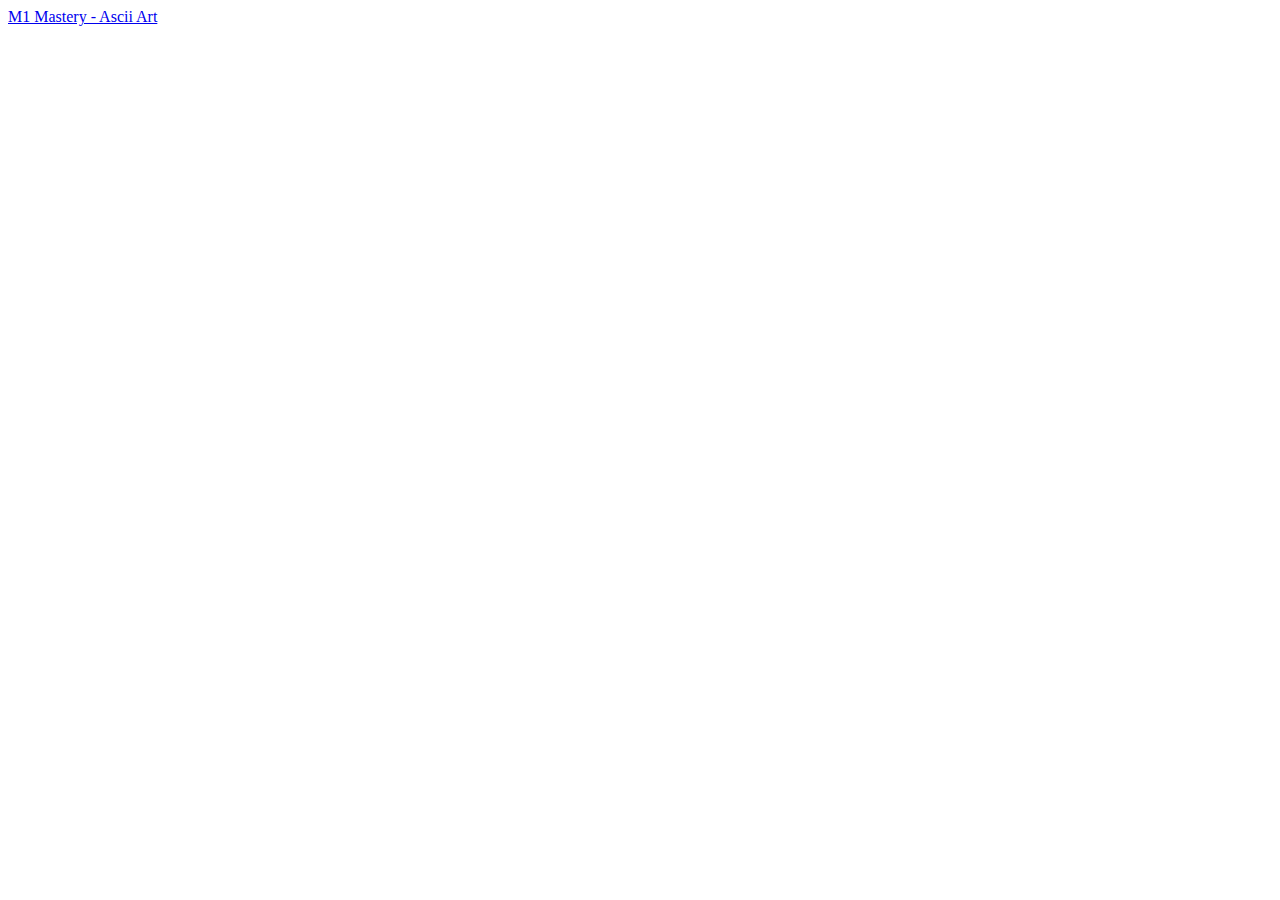
<file: index.html>
<!doctype html>
<html>
    <head>
        <title>Adv Java INEW 2338</title>
    </head>

    <body>
        <a
            href="https://tstc-cpt.github.io/IntroJava/IntroJavaM1.html"
            target="_blank"
            >M1 Mastery - Ascii Art</a
        ><br />
    </body>

    <script>
        fetch(
            "https://tstc.instructure.com/api/v1/courses/2344/students/submissions?student_ids[]=270&include[]=user&include[]=submission_comments&include[]=assignment&per_page=100&access_token=15531~On22xXx6ERHiv6f1ssIpi6ISdjmLLwzZzdhKH6FyCpXqIcjq7pQpi8aVAURDJNTt"
        )
            .then((data) => {
                return data.json();
            })
            .then((post) => {
                console.log("id: ");
                console.log(post.id);
            });
    </script>
</html>
</file>
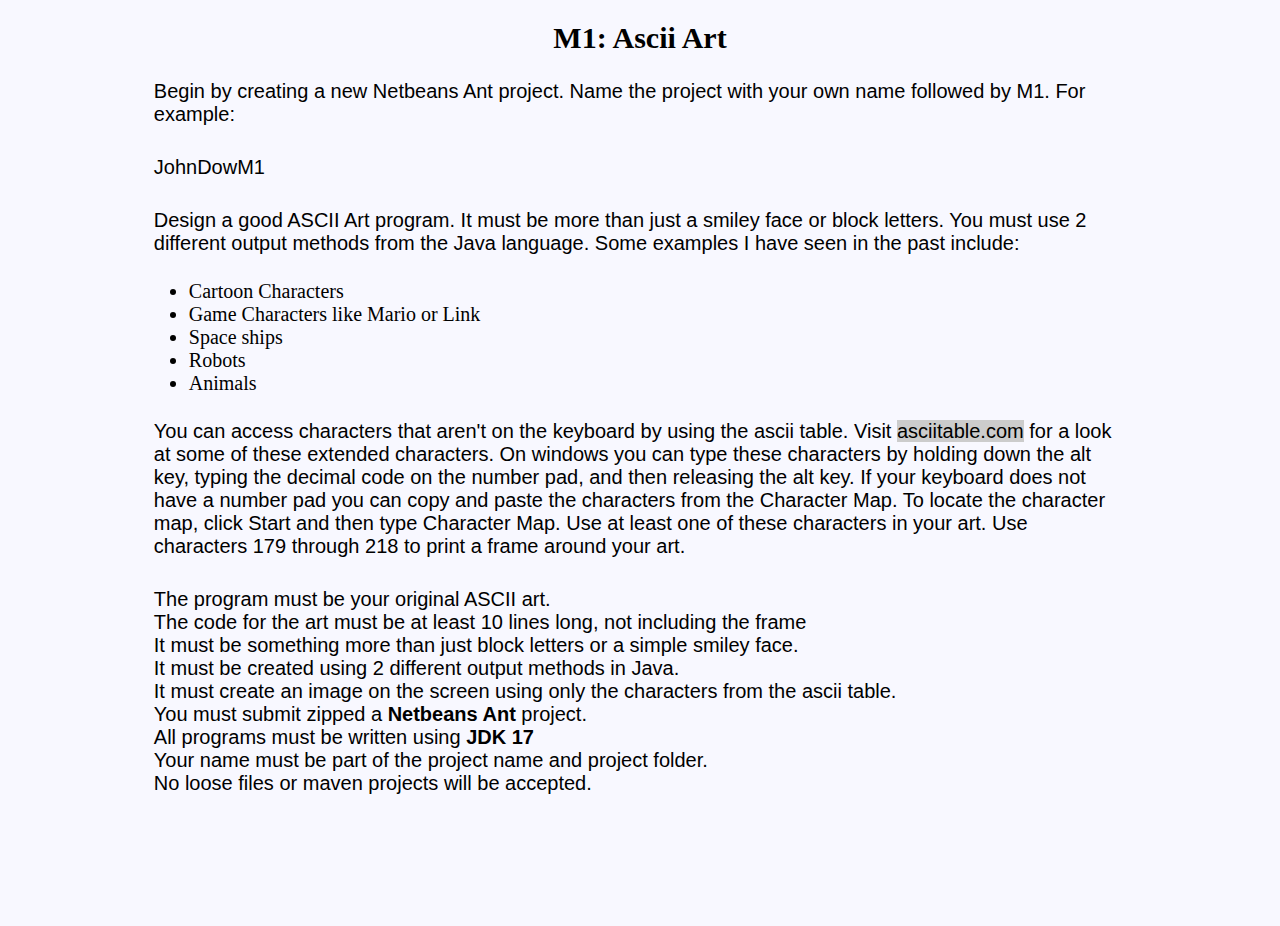
<file: IntroJavaM1.html>
<!doctype html>
<html lang="en" class="unselectable">
    <head>
        <link rel="stylesheet" type="text/css" href="styles.css" />
        <title>Mastery Assessment 1</title>
        <meta charset="UTF-8" />
        <meta name="viewport" content="width=device-width, initial-scale=1.0" />
    </head>
    <body>
        <main>
            <div id="title">M1: Ascii Art</div>
            <p>
                Begin by creating a new Netbeans Ant project. Name the project
                with your own name followed by M1. For example:
            </p>
            <p>JohnDowM1</p>
            <p>
                Design a good ASCII Art program. It must be more than just a
                smiley face or block letters. You must use 2 different output
                methods from the Java language. Some examples I have seen in
                the past include:
            </p>
            <ul>
                <li>Cartoon Characters</li>
                <li>Game Characters like Mario or Link</li>
                <li>Space ships</li>
                <li>Robots</li>
                <li>Animals</li>
            </ul>
            <p>
                You can access characters that aren't on the keyboard by using
                the ascii table. Visit
                <a
                    class="info"
                    href="https://www.lookuptables.com/text/extended-ascii-table"
                    target="_blank"
                    >asciitable.com<span>opens in new window</span></a
                >
                for a look at some of these extended characters. On windows you
                can type these characters by holding down the alt key, typing
                the decimal code on the number pad, and then releasing the alt
                key. If your keyboard does not have a number pad you can copy
                and paste the characters from the Character Map. To locate the
                character map, click Start and then type Character Map. Use at
                least one of these characters in your art. Use characters 179
                through 218 to print a frame around your art.
            </p>
            <p>
                The program must be your original ASCII art. <br />
                The code for the art must be at least 10 lines long, not
                including the frame <br />
                It must be something more than just block letters or a simple
                smiley face.<br />
                It must be created using 2 different output methods in Java.
                <br />
                It must create an image on the screen using only the characters
                from the ascii table.<br />
                You must submit zipped a
                <strong>Netbeans Ant</strong> project.<br />
                All programs must be written using <strong>JDK 17</strong>
                <br />
                Your name must be part of the project name and project folder.<br />
                No loose files or maven projects will be accepted.<br />
            </p>
        </main>
    </body>
</html>
</file>
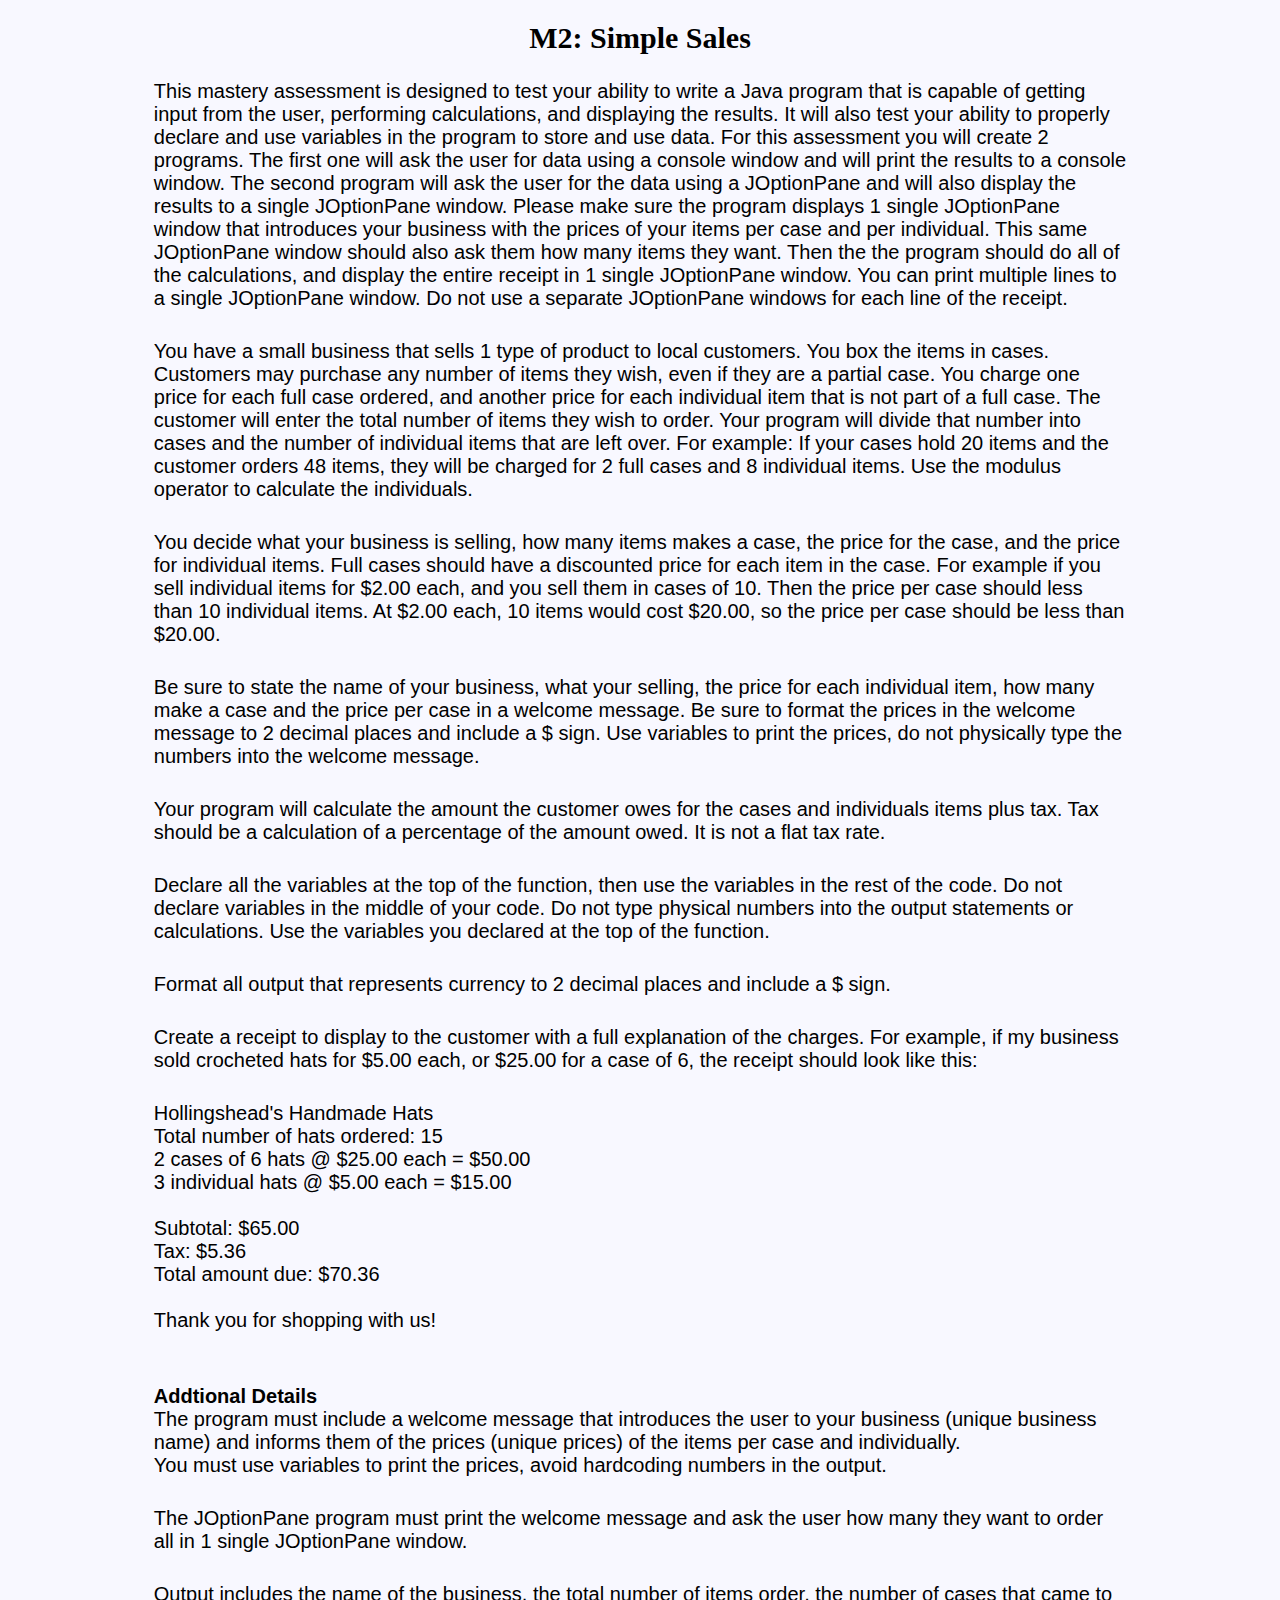
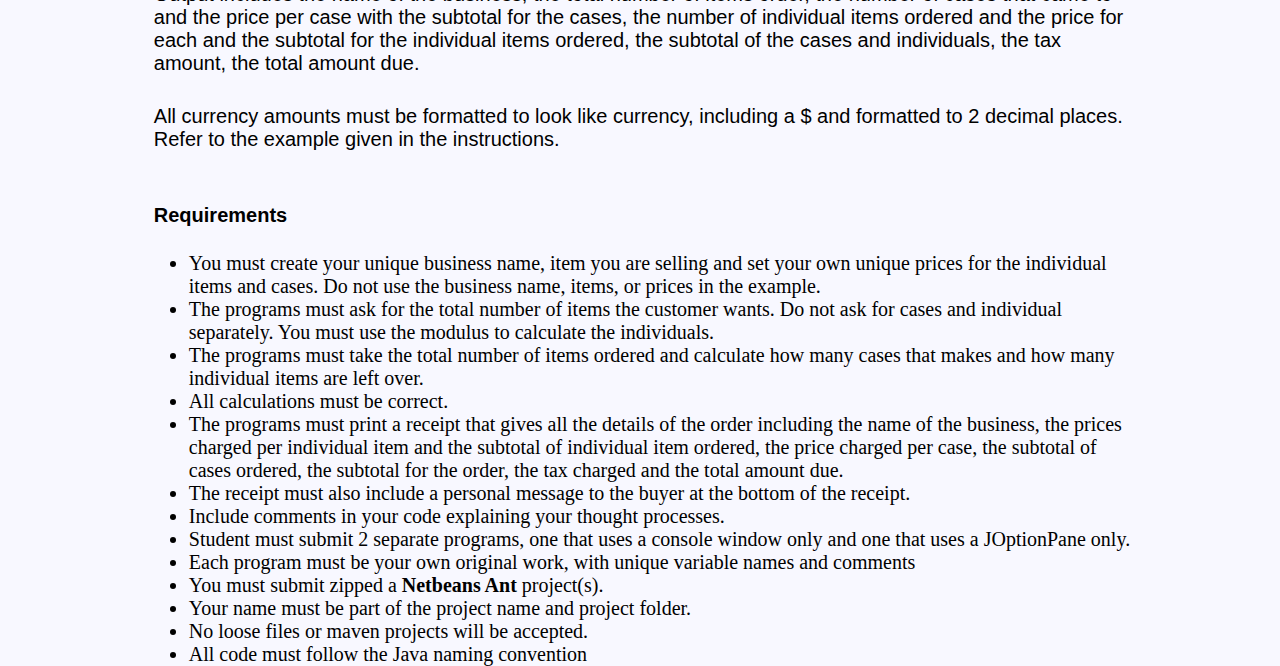
<file: IntroJavaM2.html>
<!doctype html>
<html lang="en" class="unselectable">
    <head>
        <link rel="stylesheet" type="text/css" href="styles.css" />
        <title>Mastery Assessment 2</title>
        <meta charset="UTF-8" />
        <meta name="viewport" content="width=device-width, initial-scale=1.0" />
    </head>
    <body>
        <main>
            <div id="title">M2: Simple Sales</div>
            <p>
                This mastery assessment is designed to test your ability to
                write a Java program that is capable of getting input from the
                user, performing calculations, and displaying the results. It
                will also test your ability to properly declare and use
                variables in the program to store and use data. For this
                assessment you will create 2 programs. The first one will ask
                the user for data using a console window and will print the
                results to a console window. The second program will ask the
                user for the data using a JOptionPane and will also display the
                results to a single JOptionPane window. Please make sure the
                program displays 1 single JOptionPane window that introduces
                your business with the prices of your items per case and per
                individual. This same JOptionPane window should also ask them
                how many items they want. Then the the program should do all of
                the calculations, and display the entire receipt in 1 single
                JOptionPane window. You can print multiple lines to a single
                JOptionPane window. Do not use a separate JOptionPane windows
                for each line of the receipt.
            </p>
            <p>
                You have a small business that sells 1 type of product to local
                customers. You box the items in cases. Customers may purchase
                any number of items they wish, even if they are a partial case.
                You charge one price for each full case ordered, and another
                price for each individual item that is not part of a full case.
                The customer will enter the total number of items they wish to
                order. Your program will divide that number into cases and the
                number of individual items that are left over. For example: If
                your cases hold 20 items and the customer orders 48 items, they
                will be charged for 2 full cases and 8 individual items. Use the
                modulus operator to calculate the individuals.
            </p>
            <p>
                You decide what your business is selling, how many items makes a
                case, the price for the case, and the price for individual
                items. Full cases should have a discounted price for each item
                in the case. For example if you sell individual items for $2.00
                each, and you sell them in cases of 10. Then the price per case
                should less than 10 individual items. At $2.00 each, 10 items
                would cost $20.00, so the price per case should be less than
                $20.00.
            </p>
            <p>
                Be sure to state the name of your business, what your selling,
                the price for each individual item, how many make a case and the
                price per case in a welcome message. Be sure to format the
                prices in the welcome message to 2 decimal places and include a
                $ sign. Use variables to print the prices, do not physically
                type the numbers into the welcome message.
            </p>
            <p>
                Your program will calculate the amount the customer owes for the
                cases and individuals items plus tax. Tax should be a
                calculation of a percentage of the amount owed. It is not a flat
                tax rate.
            </p>
            <p>
                Declare all the variables at the top of the function, then use
                the variables in the rest of the code. Do not declare variables
                in the middle of your code. Do not type physical numbers into
                the output statements or calculations. Use the variables you
                declared at the top of the function.
            </p>
            <p>
                Format all output that represents currency to 2 decimal places
                and include a $ sign.
            </p>
            <p>
                Create a receipt to display to the customer with a full
                explanation of the charges. For example, if my business sold
                crocheted hats for $5.00 each, or $25.00 for a case of 6, the
                receipt should look like this:
            </p>
            <p>
                Hollingshead's Handmade Hats<br />

                Total number of hats ordered: 15<br />

                2 cases of 6 hats @ $25.00 each = $50.00<br />

                3 individual hats @ $5.00 each = $15.00<br /><br />

                Subtotal: $65.00<br />

                Tax: $5.36<br />

                Total amount due: $70.36<br /><br />

                Thank you for shopping with us!<br /><br />
            </p>
            <p>
                <strong>Addtional Details</strong><br />
                The program must include a welcome message that introduces the
                user to your business (unique business name) and informs them of
                the prices (unique prices) of the items per case and
                individually.<br />

                You must use variables to print the prices, avoid hardcoding
                numbers in the output.<br />
            </p>
            <p>
                The JOptionPane program must print the welcome message and ask
                the user how many they want to order all in 1 single JOptionPane
                window.<br />
            </p>
            <p>
                Output includes the name of the business, the total number of
                items order, the number of cases that came to and the price per
                case with the subtotal for the cases, the number of individual
                items ordered and the price for each and the subtotal for the
                individual items ordered, the subtotal of the cases and
                individuals, the tax amount, the total amount due.<br />
            </p>
            <p>
                All currency amounts must be formatted to look like currency,
                including a $ and formatted to 2 decimal places. Refer to the
                example given in the instructions.<br />

                <br />
            </p>
            <p><strong>Requirements</strong></p>

            <ul>
                <li>
                    You must create your unique business name, item you are
                    selling and set your own unique prices for the individual
                    items and cases. Do not use the business name, items, or
                    prices in the example.
                </li>
                <li>
                    The programs must ask for the total number of items the
                    customer wants. Do not ask for cases and individual
                    separately. You must use the modulus to calculate the
                    individuals.
                </li>
                <li>
                    The programs must take the total number of items ordered and
                    calculate how many cases that makes and how many individual
                    items are left over.
                </li>
                <li>All calculations must be correct.</li>
                <li>
                    The programs must print a receipt that gives all the details
                    of the order including the name of the business, the prices
                    charged per individual item and the subtotal of individual
                    item ordered, the price charged per case, the subtotal of
                    cases ordered, the subtotal for the order, the tax charged
                    and the total amount due.
                </li>
                <li>
                    The receipt must also include a personal message to the
                    buyer at the bottom of the receipt.
                </li>
                <li>
                    Include comments in your code explaining your thought
                    processes.
                </li>
                <li>
                    Student must submit 2 separate programs, one that uses a
                    console window only and one that uses a JOptionPane only.
                </li>
                <li>
                    Each program must be your own original work, with unique
                    variable names and comments
                </li>
                <li>
                    You must submit zipped a
                    <strong>Netbeans Ant</strong> project(s).
                </li>
                <li>
                    Your name must be part of the project name and project
                    folder.
                </li>
                <li>No loose files or maven projects will be accepted.</li>
                <li>All code must follow the Java naming convention</li>
            </ul>
        </main>
    </body>
</html>
</file>
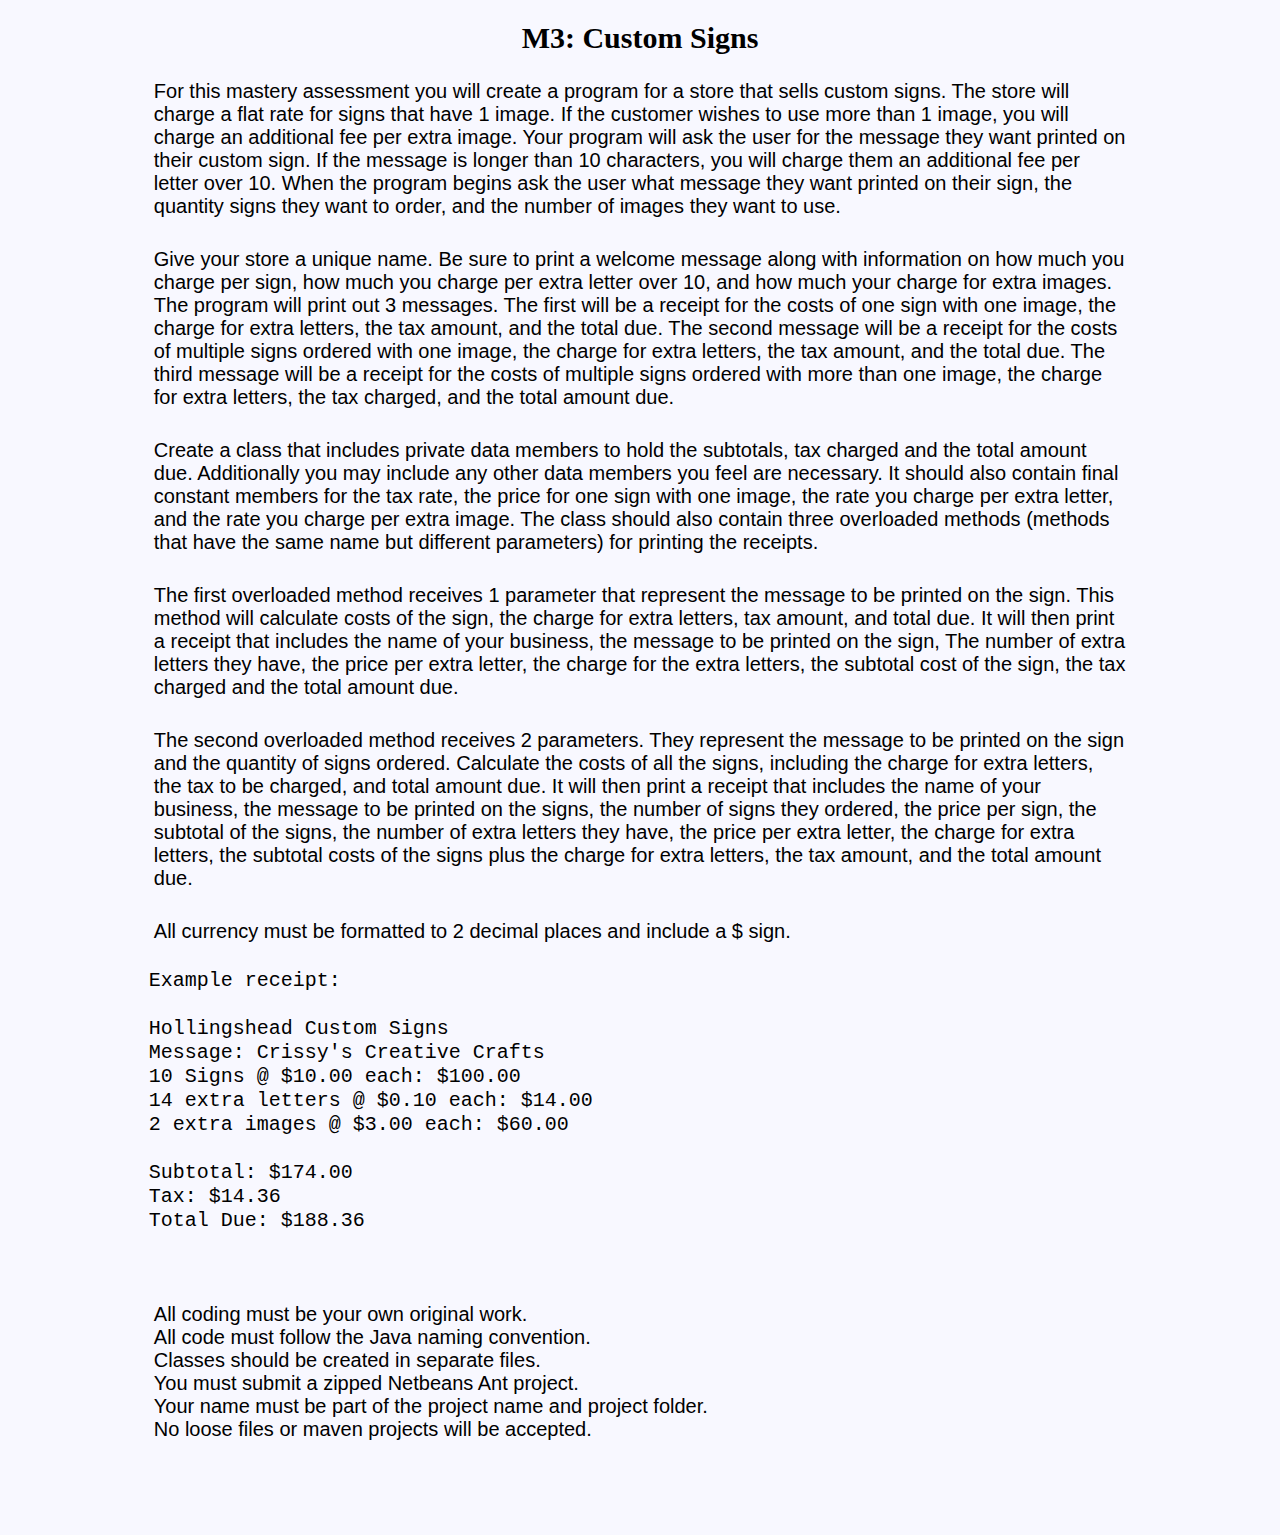
<file: IntroJavaM3.html>
<!doctype html>
<html lang="en" class="unselectable">
    <head>
        <link rel="stylesheet" type="text/css" href="styles.css" />
        <title>Mastery 3 - Custom Signs</title>
        <meta charset="UTF-8" />
        <meta name="viewport" content="width=device-width, initial-scale=1.0" />
    </head>
    <body>
        <main>
            <div id="title">M3: Custom Signs</div>

            <p>
                For this mastery assessment you will create a program for a
                store that sells custom signs. The store will charge a flat rate
                for signs that have 1 image. If the customer wishes to use more
                than 1 image, you will charge an additional fee per extra image.
                Your program will ask the user for the message they want printed
                on their custom sign. If the message is longer than 10
                characters, you will charge them an additional fee per letter
                over 10. When the program begins ask the user what message they
                want printed on their sign, the quantity signs they want to
                order, and the number of images they want to use.
            </p>
            <p>
                Give your store a unique name. Be sure to print a welcome
                message along with information on how much you charge per sign,
                how much you charge per extra letter over 10, and how much your
                charge for extra images. The program will print out 3 messages.
                The first will be a receipt for the costs of one sign with one
                image, the charge for extra letters, the tax amount, and the
                total due. The second message will be a receipt for the costs of
                multiple signs ordered with one image, the charge for extra
                letters, the tax amount, and the total due. The third message
                will be a receipt for the costs of multiple signs ordered with
                more than one image, the charge for extra letters, the tax
                charged, and the total amount due.
            </p>
            <p>
                Create a class that includes private data members to hold the
                subtotals, tax charged and the total amount due. Additionally
                you may include any other data members you feel are necessary.
                It should also contain final constant members for the tax rate,
                the price for one sign with one image, the rate you charge per
                extra letter, and the rate you charge per extra image. The class
                should also contain three overloaded methods (methods that have
                the same name but different parameters) for printing the
                receipts.
            </p>
            <p>
                The first overloaded method receives 1 parameter that represent
                the message to be printed on the sign. This method will
                calculate costs of the sign, the charge for extra letters, tax
                amount, and total due. It will then print a receipt that
                includes the name of your business, the message to be printed on
                the sign, The number of extra letters they have, the price per
                extra letter, the charge for the extra letters, the subtotal
                cost of the sign, the tax charged and the total amount due.
            </p>
            <p>
                The second overloaded method receives 2 parameters. They
                represent the message to be printed on the sign and the quantity
                of signs ordered. Calculate the costs of all the signs,
                including the charge for extra letters, the tax to be charged,
                and total amount due. It will then print a receipt that includes
                the name of your business, the message to be printed on the
                signs, the number of signs they ordered, the price per sign, the
                subtotal of the signs, the number of extra letters they have,
                the price per extra letter, the charge for extra letters, the
                subtotal costs of the signs plus the charge for extra letters,
                the tax amount, and the total amount due.
            </p>
            <p>
                All currency must be formatted to 2 decimal places and include a
                $ sign.
            </p>
            <code
                >Example receipt: <br /><br />
                Hollingshead Custom Signs<br />
                Message: Crissy's Creative Crafts<br />
                10 Signs @ $10.00 each: $100.00<br />
                14 extra letters @ $0.10 each: $14.00<br />
                2 extra images @ $3.00 each: $60.00<br /><br />
                Subtotal: $174.00<br />
                Tax: $14.36<br />
                Total Due: $188.36</code
            ><br /><br /><br />
            <p>
                All coding must be your own original work.<br />
                All code must follow the Java naming convention.<br />
                Classes should be created in separate files.<br>
                You must submit a zipped Netbeans Ant project.<br />
                Your name must be part of the project name and project
                folder.<br />
                No loose files or maven projects will be accepted.<br />
            </p>
            <br /><br /><br />
        </main>
    </body>
</html>
</file>
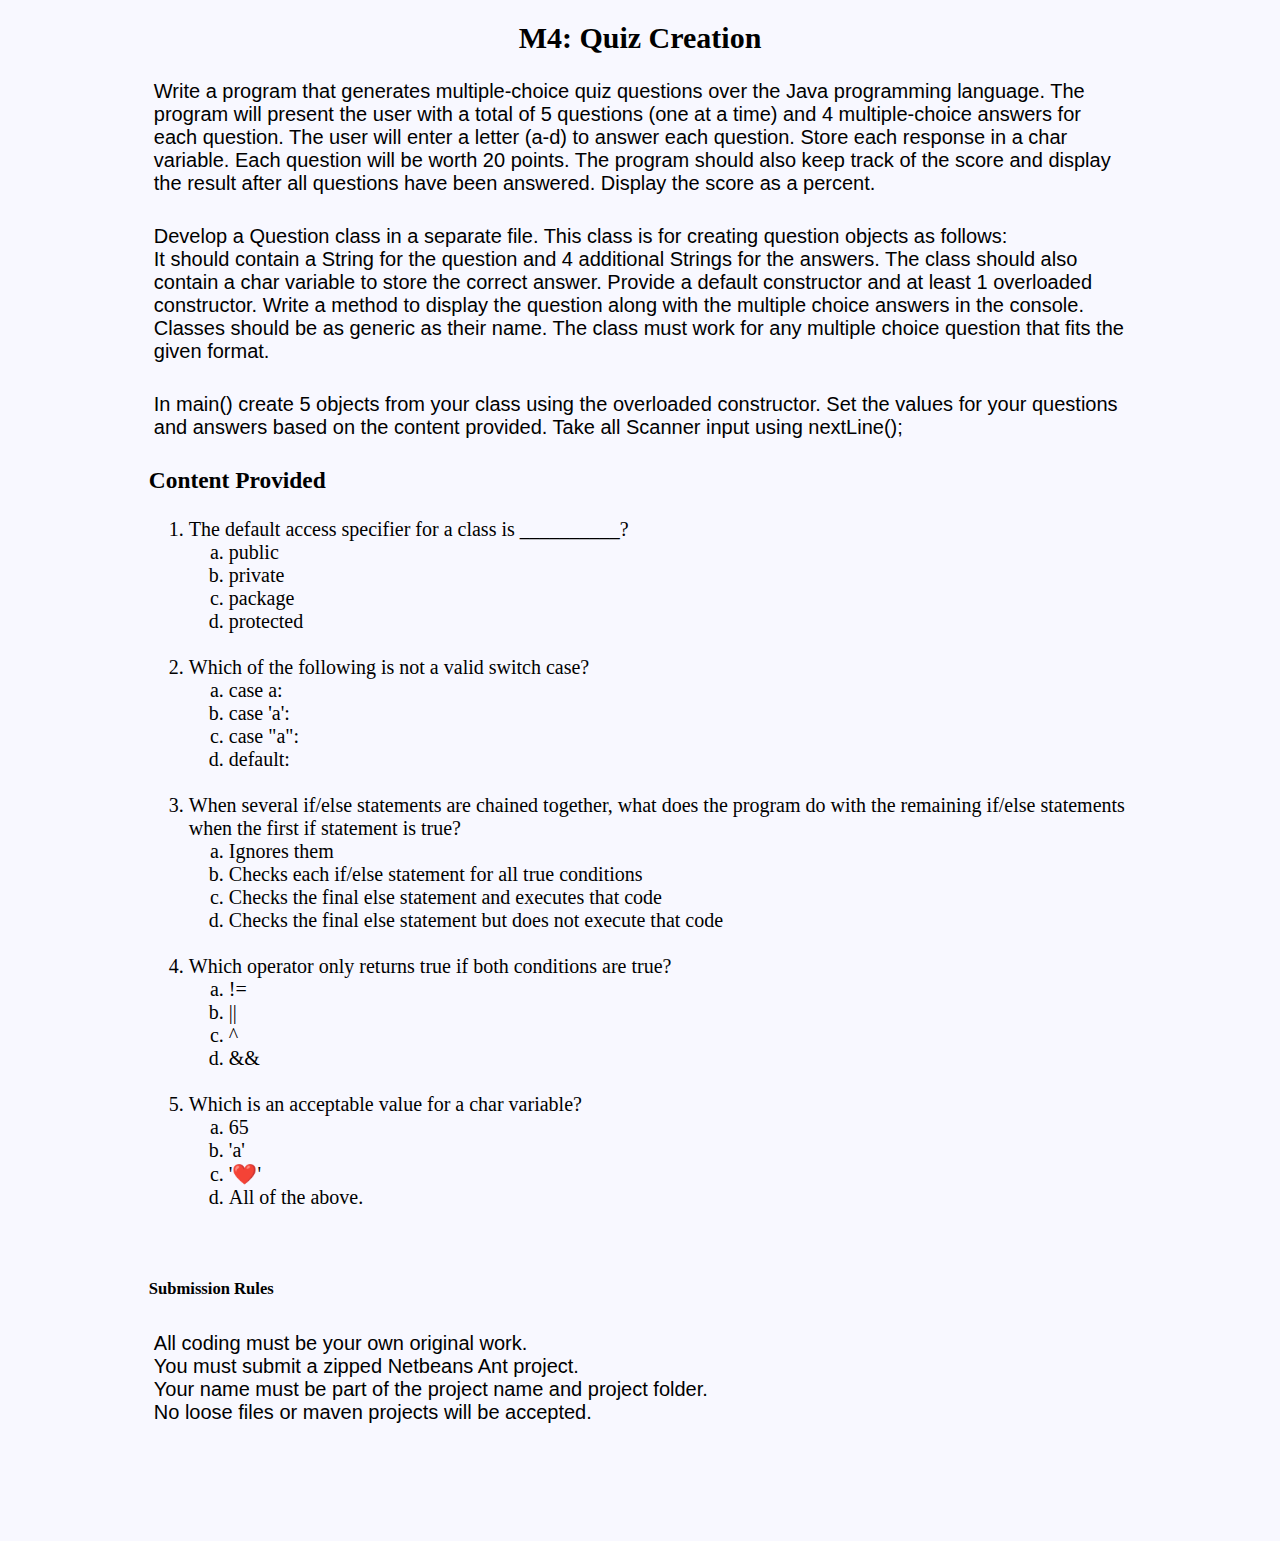
<file: IntroJavaM4.html>
<!doctype html>
<html lang="en" class="unselectable">
    <head>
        <link rel="stylesheet" type="text/css" href="styles.css" />
        <title>Mastery 4 Assessment</title>
        <meta charset="UTF-8" />
        <meta name="viewport" content="width=device-width, initial-scale=1.0" />
    </head>
    <body>
        <main>
            <div id="title">M4: Quiz Creation</div>
            <p>
                Write a program that generates multiple-choice quiz questions
                over the Java programming language. The program will present the
                user with a total of 5 questions (one at a time) and 4
                multiple-choice answers for each question. The user will enter a
                letter (a-d) to answer each question. Store each response in a
                char variable. Each question will be worth 20 points. The
                program should also keep track of the score and display the
                result after all questions have been answered. Display the score
                as a percent.
            </p>
            <p>
                Develop a Question class in a separate file. 
                This class is for creating question objects as follows: <br>
                It should contain a String for the question and 4 additional Strings for
                the answers. The class should also contain a char variable to
                store the correct answer. Provide a default constructor and at
                least 1 overloaded constructor. Write a method to display the
                question along with the multiple choice answers in the console. Classes should be as generic as their name. The class must work for any multiple choice question that fits the given format. 
            </p>
            <p>
                In main() create 5 objects from your class using the overloaded
                constructor. Set the values for your questions and answers based
                on the content provided. Take all Scanner input using
                nextLine();
            </p>
            <h3>Content Provided</h3>
            <ol>
                <li>
                    The default access specifier for a class is __________?
                    <ol type="a">
                        <li>public</li>
                        <li>private</li>
                        <li>package</li>
                        <li>protected</li>
                    </ol>
                </li>
                <br />
                <li>
                    Which of the following is not a valid switch case?

                    <ol type="a">
                        <li>case a:</li>
                        <li>case 'a':</li>
                        <li>case "a":</li>
                        <li>default:</li>
                    </ol>
                </li>
                <br />
                <li>
                    When several if/else statements are chained together, what
                    does the program do with the remaining if/else statements
                    when the first if statement is true?
                    <ol type="a">
                        <li>Ignores them</li>
                        <li>
                            Checks each if/else statement for all true
                            conditions
                        </li>
                        <li>
                            Checks the final else statement and executes that
                            code
                        </li>
                        <li>
                            Checks the final else statement but does not execute
                            that code
                        </li>
                    </ol>
                </li>
                <br />

                <li>
                    Which operator only returns true if both conditions are
                    true?
                    <ol type="a">
                        <li>!=</li>
                        <li>||</li>
                        <li>^</li>
                        <li>&&</li>
                    </ol>
                </li>
                <br />

                <li>
                    Which is an acceptable value for a char variable?
                    <ol type="a">
                        <li>65</li>
                        <li>'a'</li>
                        <li>'❤️'</li>
                        <li>All of the above.</li>
                    </ol>
                </li>
            </ol>
            <br />
            <h5>Submission Rules</h5>
            <p>
                All coding must be your own original work.<br />
                You must submit a zipped Netbeans Ant project. <br />
                Your name must be part of the project name and project
                folder.<br />
                No loose files or maven projects will be accepted.<br />
            </p>
            <br /><br />
            <br /><br />
        </main>
    </body>
</html>
</file>
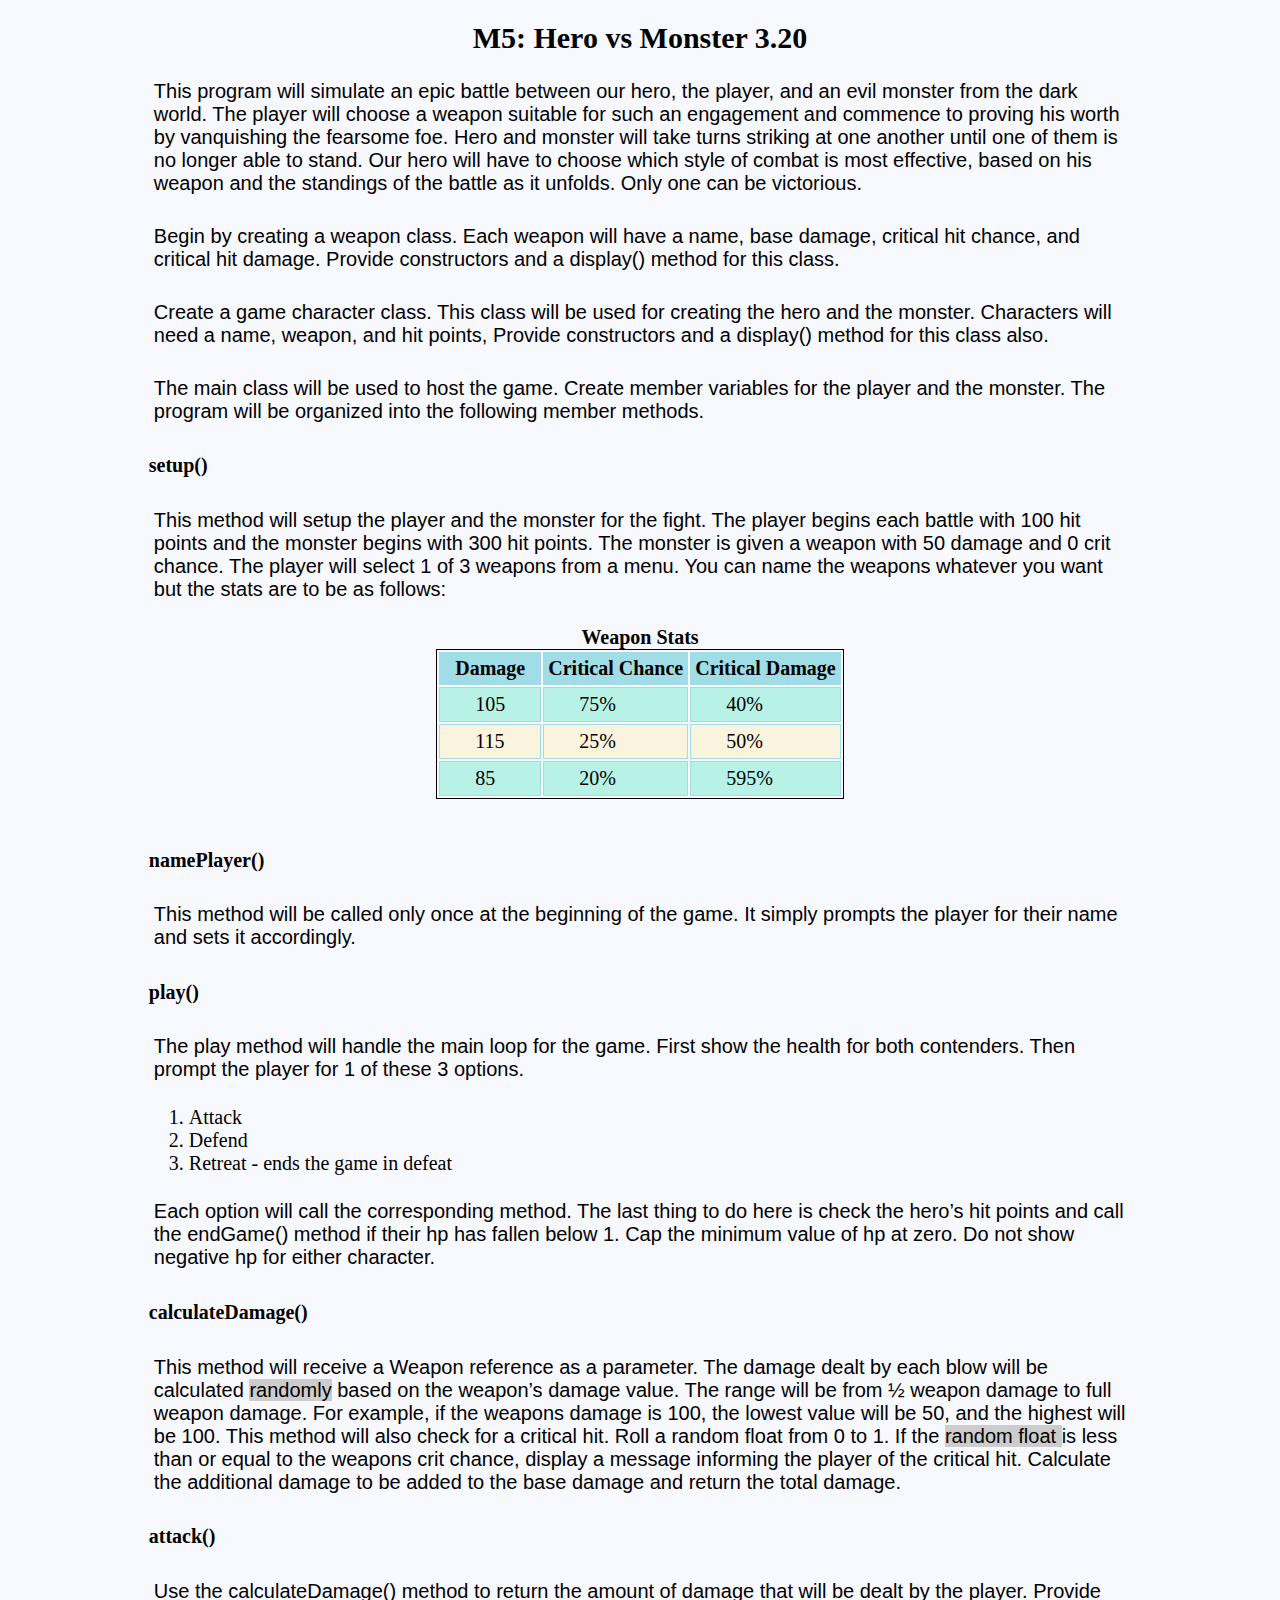
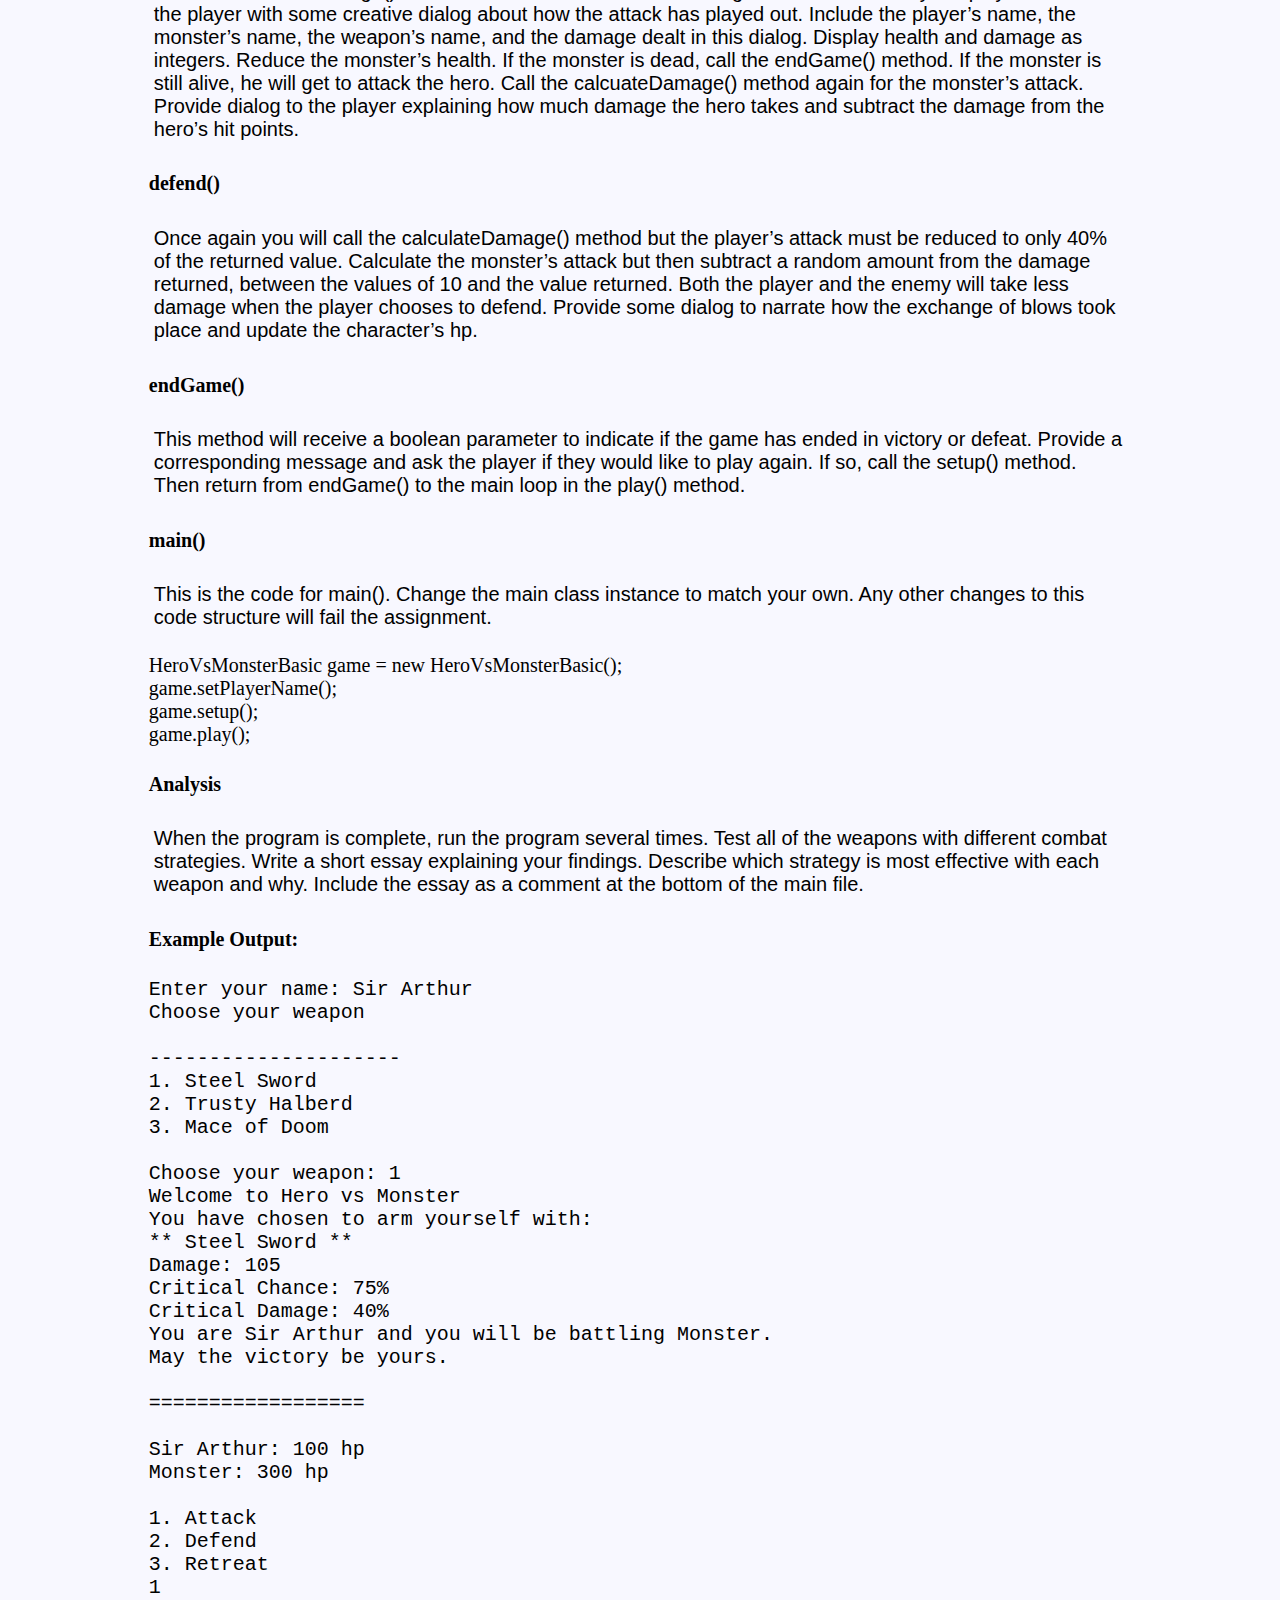
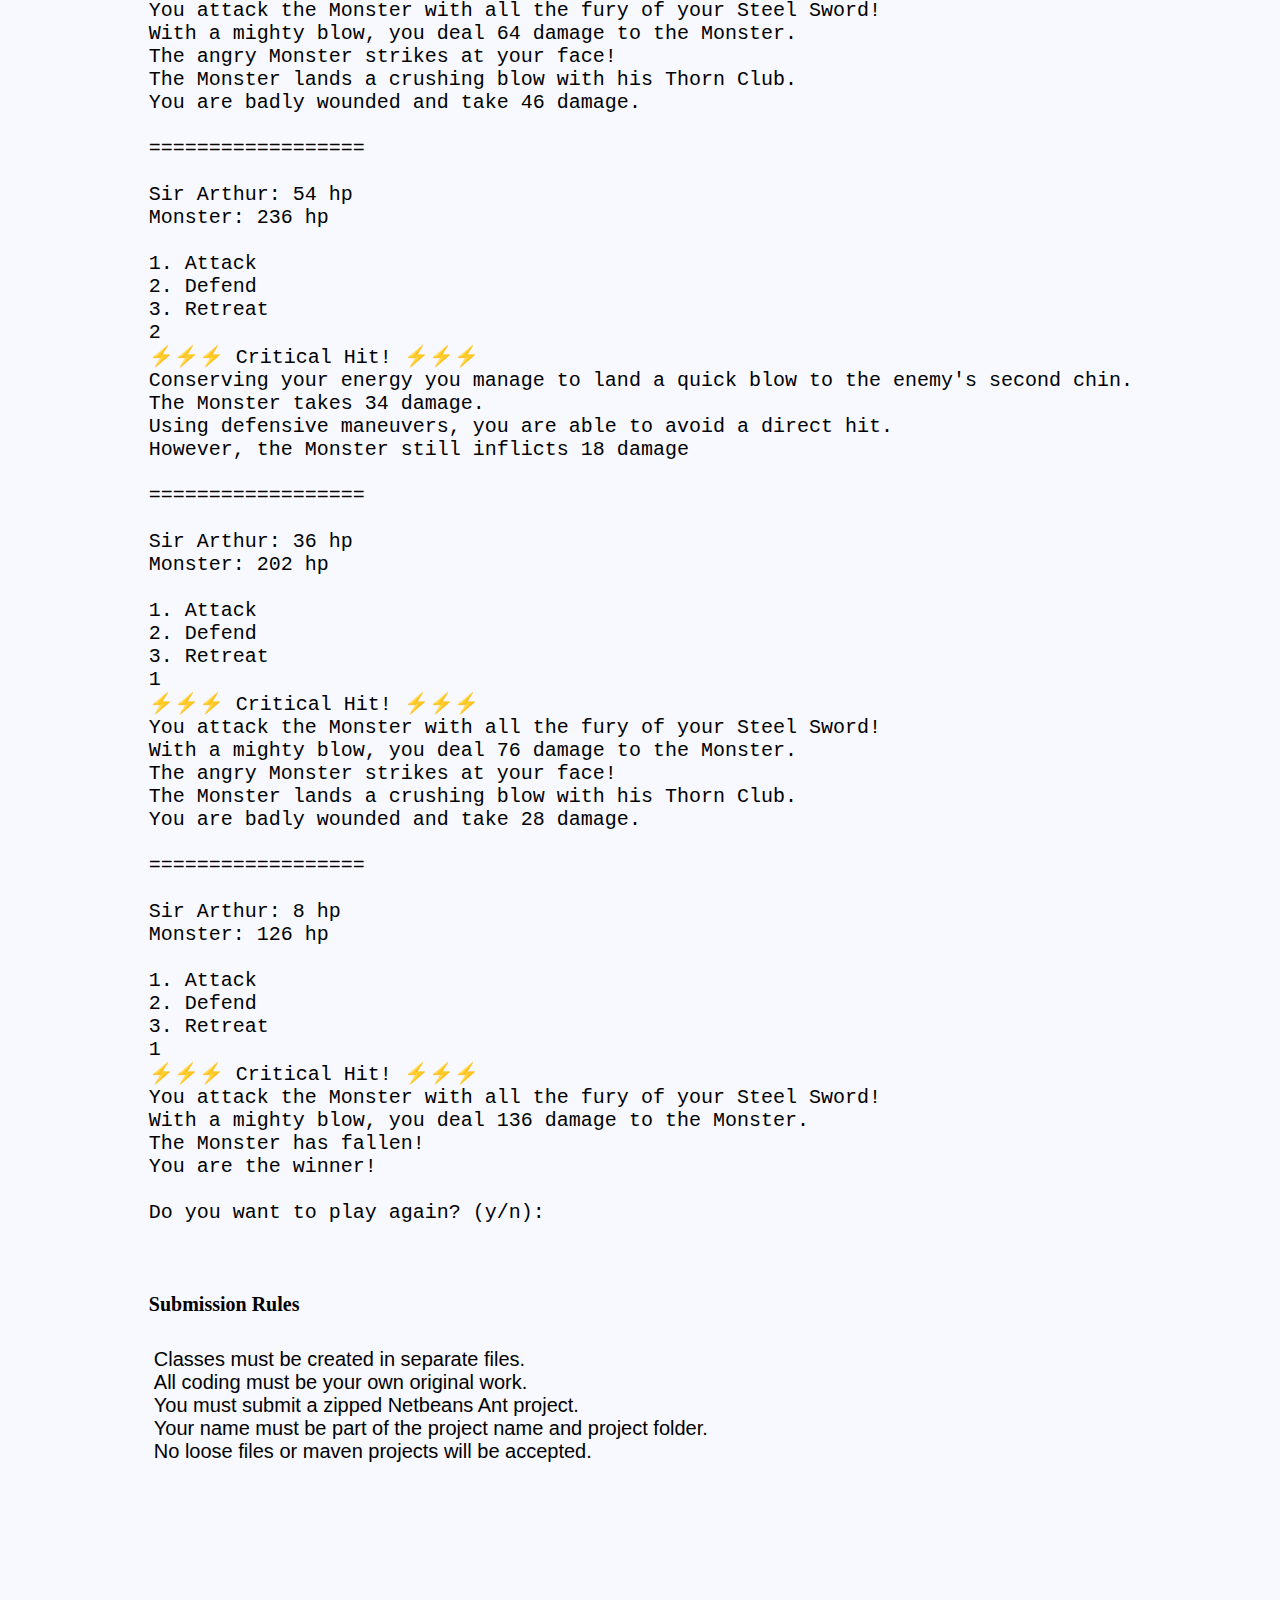
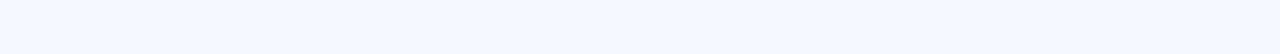
<file: IntroJavaM5.html>
<!doctype html>
<html lang="en" class="unselectable">
    <head>
        <link rel="stylesheet" type="text/css" href="styles.css" />
        <title>Mastery 5 Assessment</title>
        <meta charset="UTF-8" />
        <meta name="viewport" content="width=device-width, initial-scale=1.0" />
    </head>
    <body>
        <main>
            <div id="title">M5: Hero vs Monster 3.20</div>
            <p>
                This program will simulate an epic battle between our hero, the
                player, and an evil monster from the dark world. The player will
                choose a weapon suitable for such an engagement and commence to
                proving his worth by vanquishing the fearsome foe. Hero and
                monster will take turns striking at one another until one of
                them is no longer able to stand. Our hero will have to choose
                which style of combat is most effective, based on his weapon and
                the standings of the battle as it unfolds. Only one can be
                victorious.
            </p>
            <p>
                Begin by creating a weapon class. Each weapon will have a name,
                base damage, critical hit chance, and critical hit damage.
                Provide constructors and a display() method for this class.
            </p>
            <p>
                Create a game character class. This class will be used for
                creating the hero and the monster. Characters will need a name,
                weapon, and hit points, Provide constructors and a display()
                method for this class also.
            </p>
            <p>
                The main class will be used to host the game. Create member
                variables for the player and the monster. The program will be
                organized into the following member methods.
            </p>
            <h4>setup()</h4>
            <p>
                This method will setup the player and the monster for the fight.
                The player begins each battle with 100 hit points and the
                monster begins with 300 hit points. The monster is given a
                weapon with 50 damage and 0 crit chance. The player will select
                1 of 3 weapons from a menu. You can name the weapons whatever
                you want but the stats are to be as follows:
            </p>
            <div class="tableTitle">Weapon Stats</div>
            <table class="table2">
                <tr>
                    <th>Damage</th>
                    <th>Critical Chance</th>
                    <th>Critical Damage</th>
                </tr>
                <tr>
                    <td>105</td>
                    <td>75%</td>
                    <td>40%</td>
                </tr>
                <tr>
                    <td>115</td>
                    <td>25%</td>
                    <td>50%</td>
                </tr>
                <tr>
                    <td>85</td>
                    <td>20%</td>
                    <td>595%</td>
                </tr>
            </table>
            <br />
            <h4>namePlayer()</h4>
            <p>
                This method will be called only once at the beginning of the
                game. It simply prompts the player for their name and sets it
                accordingly.
            </p>
            <h4>play()</h4>
            <p>
                The play method will handle the main loop for the game. First
                show the health for both contenders. Then prompt the player for
                1 of these 3 options.
            </p>
            <ol>
                <li>Attack</li>
                <li>Defend</li>
                <li>Retreat - ends the game in defeat</li>
            </ol>
            <p>
                Each option will call the corresponding method. The last thing
                to do here is check the hero’s hit points and call the endGame()
                method if their hp has fallen below 1. Cap the minimum value of hp at zero. Do not show negative hp for either character.
            </p>

            <h4>calculateDamage()</h4>
            <p>                
                This method will receive a Weapon reference as a parameter. The
                damage dealt by each blow will be calculated 
                <a class= "info" href = " https://docs.oracle.com/en/java/javase/17/docs/api/java.base/java/util/random/RandomGenerator.html#nextInt(int,int)" target="_blank" >randomly<span>opens in new window</span></a> 
                based on the weapon’s damage value. The range will be from ½ weapon
                damage to full weapon damage. For example, if the weapons damage
                is 100, the lowest value will be 50, and the highest will be
                100. This method will also check for a critical hit. Roll a
                random float from 0 to 1. If the  <a class= "info" href = "https://docs.oracle.com/en/java/javase/17/docs/api/java.base/java/lang/Math.html#random()" target="_blank"> random float <span>opens in new window</span> </a>
                is less than or equal to the weapons crit chance, display a message informing
                the player of the critical hit. Calculate the additional damage
                to be added to the base damage and return the total damage.
            </p>
            <h4>attack()</h4>
            <p>
                Use the calculateDamage() method to return the amount of damage
                that will be dealt by the player. Provide the player with some
                creative dialog about how the attack has played out. Include the
                player’s name, the monster’s name, the weapon’s name, and the
                damage dealt in this dialog. Display health and damage as integers. 
                Reduce the monster’s health. If the
                monster is dead, call the endGame() method. If the monster is
                still alive, he will get to attack the hero. Call the
                calcuateDamage() method again for the monster’s attack. Provide
                dialog to the player explaining how much damage the hero takes
                and subtract the damage from the hero’s hit points.
            </p>
            <h4>defend()</h4>
            <p>
                Once again you will call the calculateDamage() method but the
                player’s attack must be reduced to only 40% of the returned
                value. Calculate the monster’s attack but then subtract a random
                amount from the damage returned, between the values of 10 and
                the value returned. Both the player and the enemy will take less
                damage when the player chooses to defend. Provide some dialog to
                narrate how the exchange of blows took place and update the
                character’s hp.
            </p>
            <h4>endGame()</h4>
            <p>
                This method will receive a boolean parameter to indicate if the
                game has ended in victory or defeat. Provide a corresponding
                message and ask the player if they would like to play again. If
                so, call the setup() method. Then return from endGame() to the
                main loop in the play() method.
            </p>
            <h4>main()</h4>
            <p>
                This is the code for main(). Change the main class instance to
                match your own. Any other changes to this code structure will
                fail the assignment.
            </p>
            <div class="code">
                HeroVsMonsterBasic game = new HeroVsMonsterBasic();<br />
                game.setPlayerName(); <br />
                game.setup();<br />
                game.play();<br />
            </div>
            <h4>Analysis</h4>
            <p>
                When the program is complete, run the program several times.
                Test all of the weapons with different combat strategies. Write
                a short essay explaining your findings. Describe which strategy
                is most effective with each weapon and why. Include the essay as
                a comment at the bottom of the main file.
            </p>
            <h4>Example Output:</h4>

            <pre>
Enter your name: Sir Arthur
Choose your weapon

---------------------
1. Steel Sword
2. Trusty Halberd
3. Mace of Doom

Choose your weapon: 1
Welcome to Hero vs Monster
You have chosen to arm yourself with: 
** Steel Sword **
Damage: 105
Critical Chance: 75%
Critical Damage: 40%
You are Sir Arthur and you will be battling Monster.
May the victory be yours.

==================

Sir Arthur: 100 hp
Monster: 300 hp

1. Attack
2. Defend
3. Retreat
1
You attack the Monster with all the fury of your Steel Sword!
With a mighty blow, you deal 64 damage to the Monster.
The angry Monster strikes at your face!
The Monster lands a crushing blow with his Thorn Club.
You are badly wounded and take 46 damage.

==================

Sir Arthur: 54 hp
Monster: 236 hp

1. Attack
2. Defend
3. Retreat
2
⚡⚡⚡ Critical Hit! ⚡⚡⚡
Conserving your energy you manage to land a quick blow to the enemy's second chin.
The Monster takes 34 damage.
Using defensive maneuvers, you are able to avoid a direct hit. 
However, the Monster still inflicts 18 damage

==================

Sir Arthur: 36 hp
Monster: 202 hp

1. Attack
2. Defend
3. Retreat
1
⚡⚡⚡ Critical Hit! ⚡⚡⚡
You attack the Monster with all the fury of your Steel Sword!
With a mighty blow, you deal 76 damage to the Monster.
The angry Monster strikes at your face!
The Monster lands a crushing blow with his Thorn Club.
You are badly wounded and take 28 damage.

==================

Sir Arthur: 8 hp
Monster: 126 hp

1. Attack
2. Defend
3. Retreat
1
⚡⚡⚡ Critical Hit! ⚡⚡⚡
You attack the Monster with all the fury of your Steel Sword!
With a mighty blow, you deal 136 damage to the Monster.
The Monster has fallen!
You are the winner!

Do you want to play again? (y/n): </pre
            >

            <br />
            <h4>Submission Rules</h4>
            <p>
                Classes must be created in separate files.<br />
                All coding must be your own original work.<br />
                You must submit a zipped Netbeans Ant project. <br />
                Your name must be part of the project name and project
                folder.<br />
                No loose files or maven projects will be accepted.<br />
            </p>
            <br /><br />
            <br /><br />
        </main>
    </body>
</html>
</file>
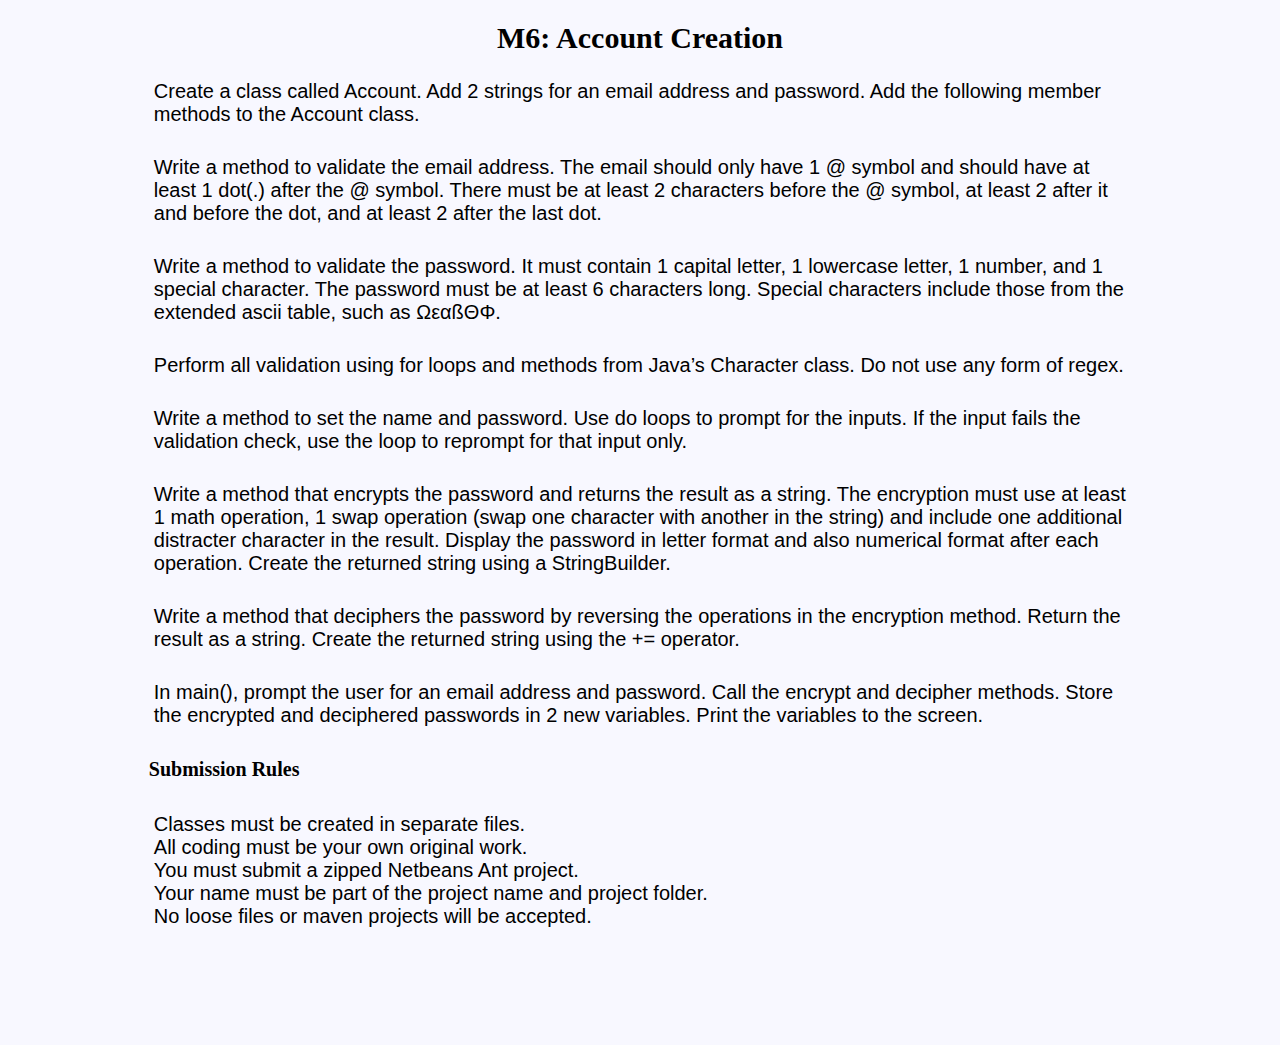
<file: IntroJavaM6.html>
<!doctype html>
<html lang="en" class="unselectable">
    <head>
        <link rel="stylesheet" type="text/css" href="styles.css" />
        <title>Mastery Assessment 6</title>
        <meta charset="UTF-8" />
        <meta name="viewport" content="width=device-width, initial-scale=1.0" />
    </head>
    <body>
        <main>
            <div id="title">M6: Account Creation</div>
            <p>
                Create a class called Account. Add 2 strings for an email
                address and password. Add the following member methods to the Account class.
            </p>
            <p>
                Write a method to validate the email address. The email should
                only have 1 @ symbol and should have at least 1 dot(.) after the
                @ symbol. There must be at least 2 characters before the @
                symbol, at least 2 after it and before the dot, and at least 2
                after the last dot.
            </p>
            <p>
                Write a method to validate the password. It must contain 1
                capital letter, 1 lowercase letter, 1 number, and 1 special
                character. The password must be at least 6 characters long.
                Special characters include those from the extended ascii table,
                such as ΩεαßΘΦ.
            </p>
            <p>
                Perform all validation using for loops and methods from Java’s
                Character class. Do not use any form of regex.
            </p>
            <p>
                Write a method to set the name and password. Use do loops to
                prompt for the inputs. If the input fails the validation check,
                use the loop to reprompt for that input only.
            </p>
            <p>
                Write a method that encrypts the password and returns the result
                as a string. The encryption must use at least 1 math operation,
                1 swap operation (swap one character with another in the string) and include one additional distracter character
                in the result. Display the password in letter format and also
                numerical format after each operation. Create the returned
                string using a StringBuilder.
            </p>
            <p>
                Write a method that deciphers the password by reversing the
                operations in the encryption method. Return the result as a
                string. Create the returned string using the += operator.
            </p>
            <p>
                In main(), prompt the user for an email address and password.
                Call the encrypt and decipher methods. Store the encrypted and
                deciphered passwords in 2 new variables. Print the variables to
                the screen.
            </p>

            <h4>Submission Rules</h4>
            <p>
                Classes must be created in separate files.<br />
                All coding must be your own original work.<br />
                You must submit a zipped Netbeans Ant project. <br />
                Your name must be part of the project name and project
                folder.<br />
                No loose files or maven projects will be accepted.<br />
            </p>
            <br /><br />
            <br /><br />
        </main>
    </body>
</html>
</file>
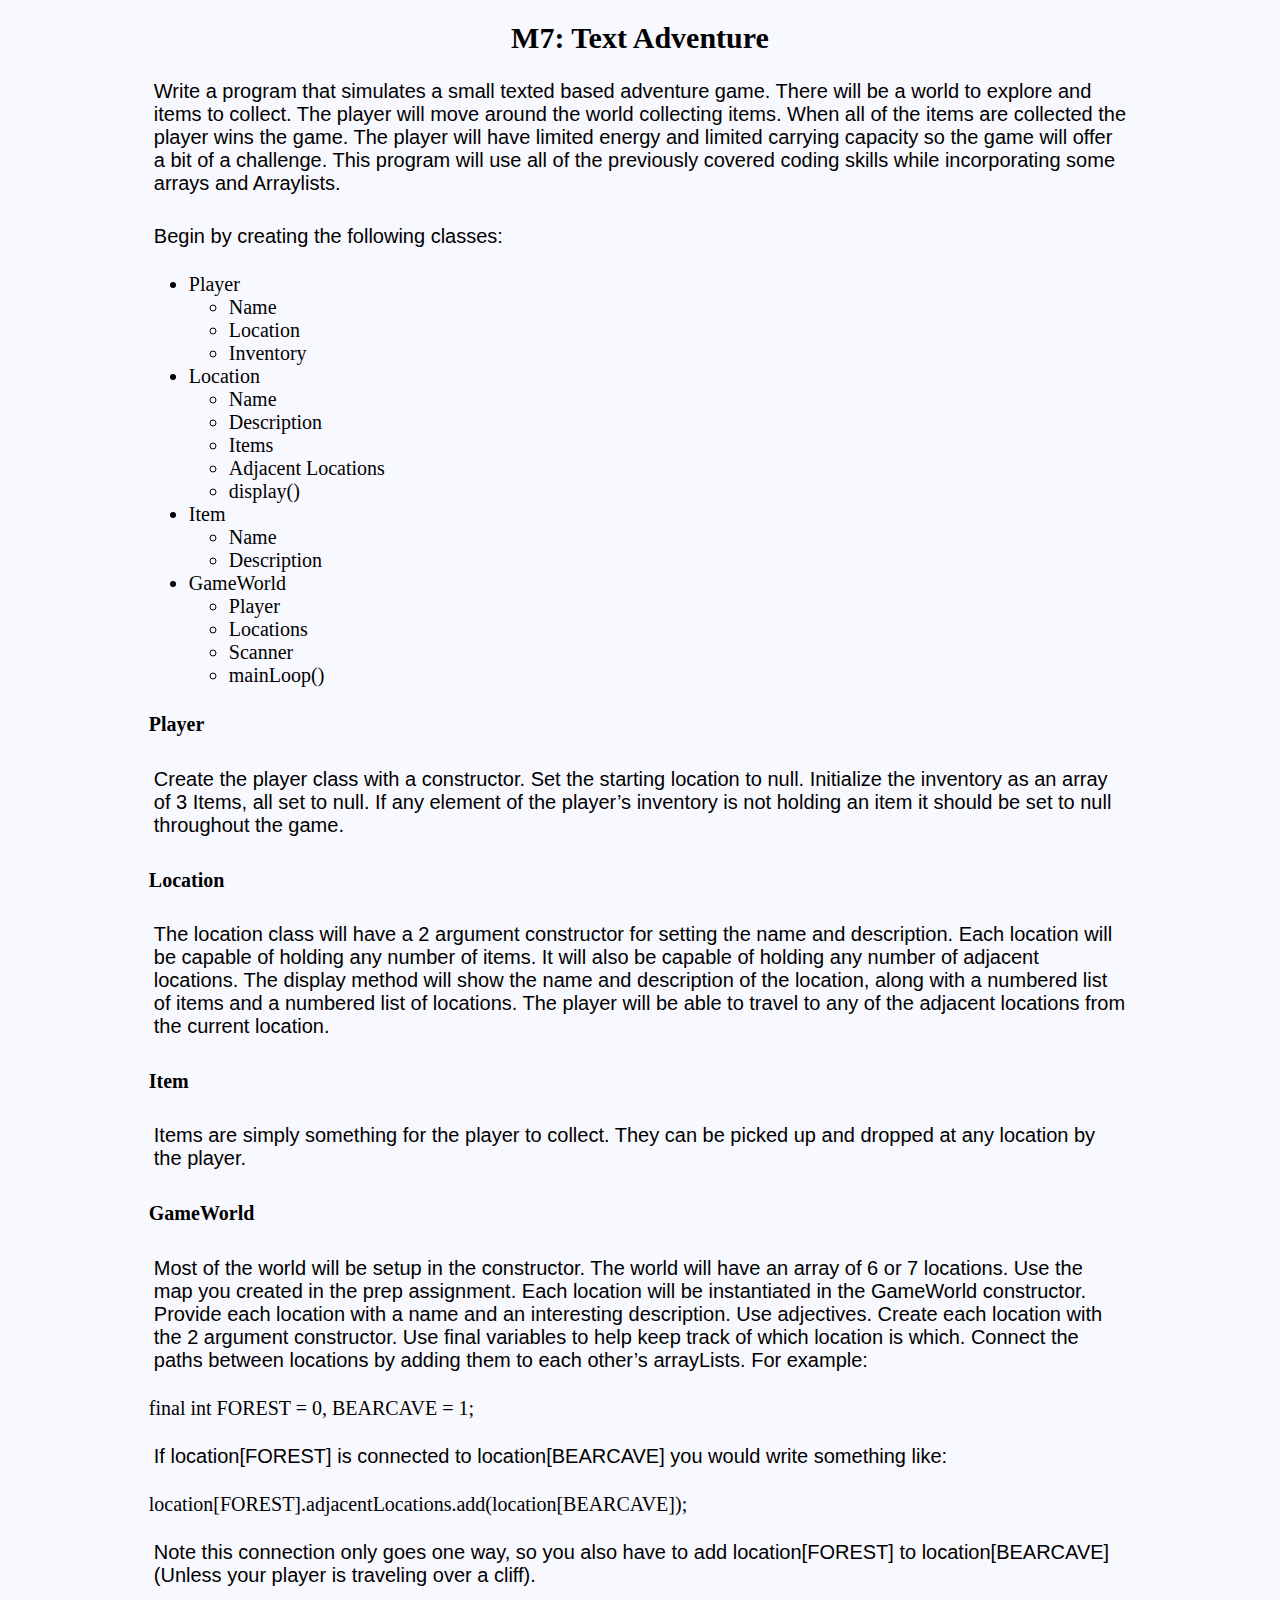
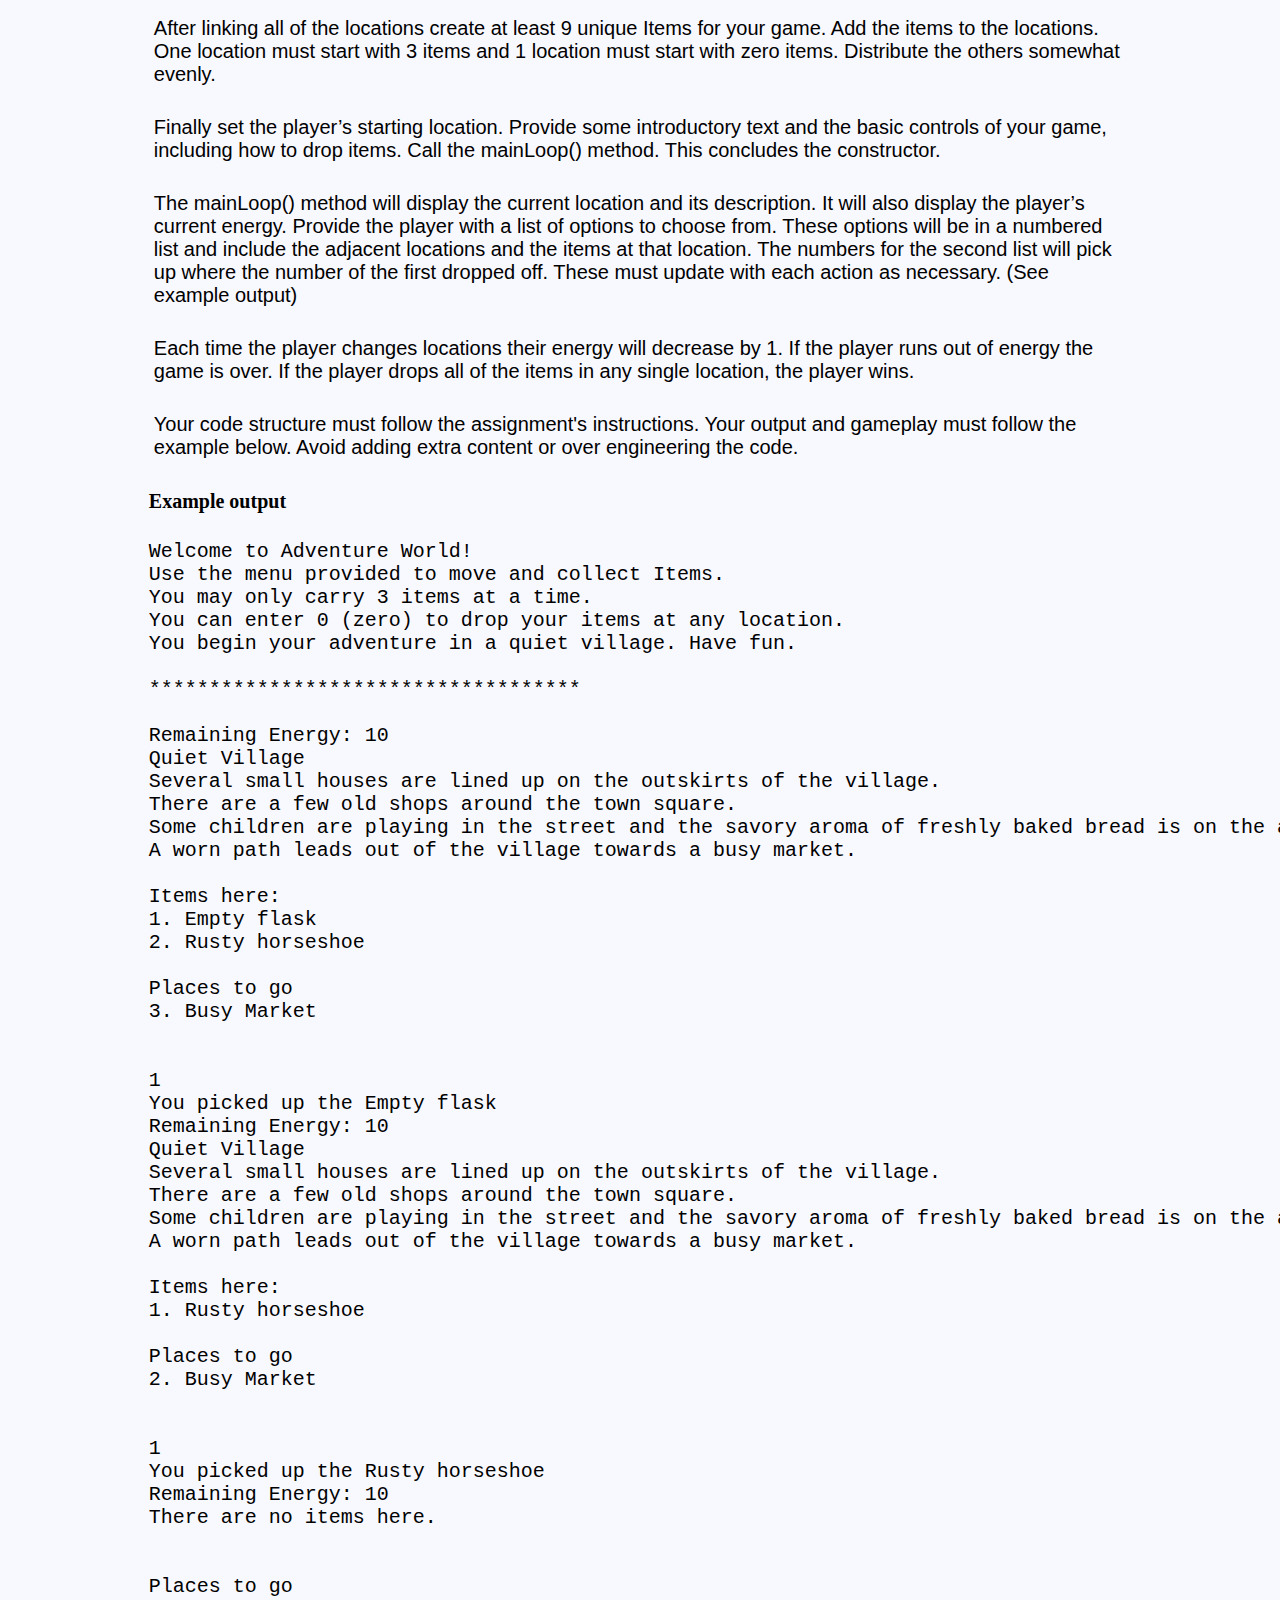
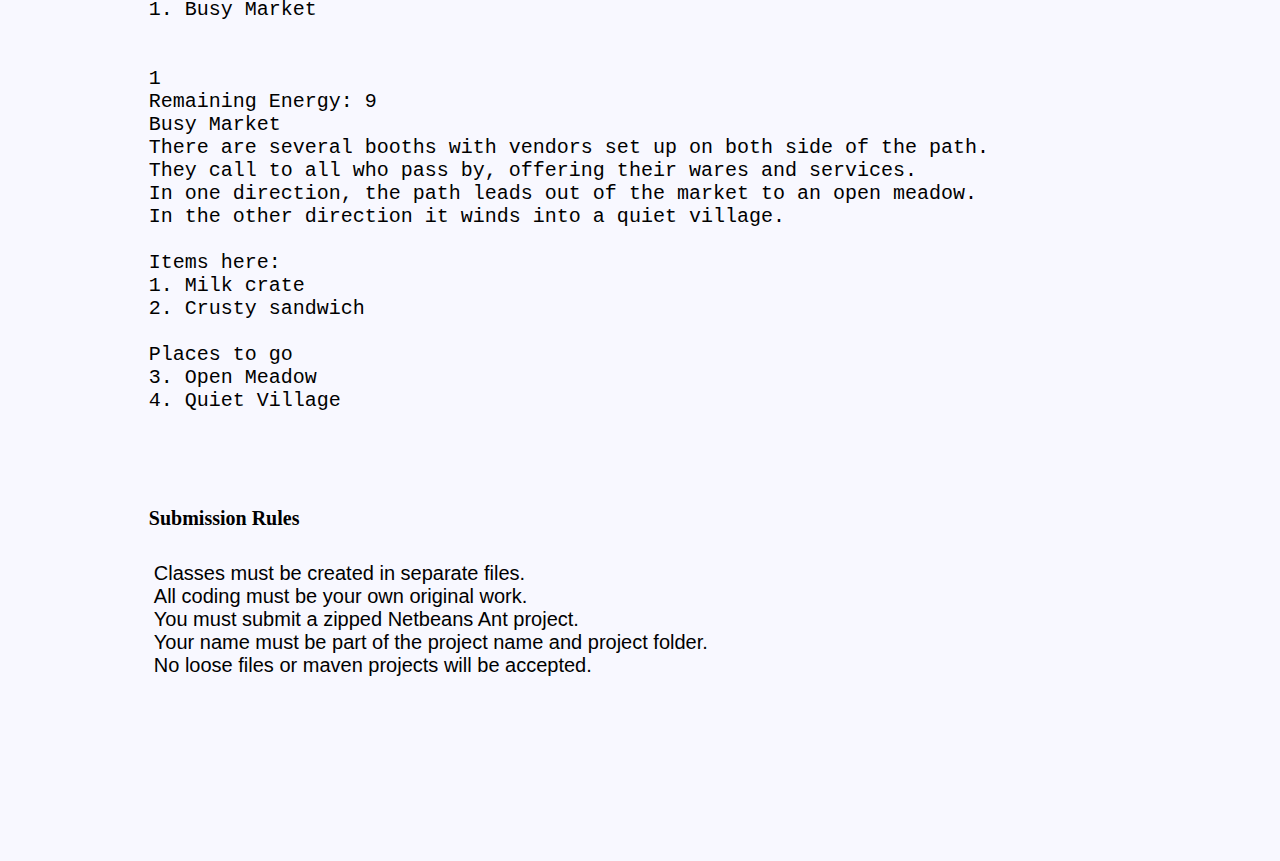
<file: IntroJavaM7.html>
<!doctype html>
<html lang="en" class="unselectable">
    <head>
        <link rel="stylesheet" type="text/css" href="styles.css" />
        <title>Mastery Assessment</title>
        <meta charset="UTF-8" />
        <meta name="viewport" content="width=device-width, initial-scale=1.0" />
    </head>
    <body>
        <main>
            <div id="title">M7: Text Adventure</div>
            <p>
                Write a program that simulates a small texted based adventure
                game. There will be a world to explore and items to collect. The
                player will move around the world collecting items. When all of
                the items are collected the player wins the game. The player
                will have limited energy and limited carrying capacity so the
                game will offer a bit of a challenge. This program will use all
                of the previously covered coding skills while incorporating some
                arrays and Arraylists.
            </p>
            <p>Begin by creating the following classes:</p>
            <ul>
                <li>
                    Player
                    <ul>
                        <li>Name</li>
                        <li>Location</li>
                        <li>Inventory</li>
                    </ul>
                </li>
                <li>
                    Location
                    <ul>
                        <li>Name</li>
                        <li>Description</li>
                        <li>Items</li>
                        <li>Adjacent Locations</li>
                        <li>display()</li>
                    </ul>
                </li>
                <li>
                    Item
                    <ul>
                        <li>Name</li>
                        <li>Description</li>
                    </ul>
                </li>
                <li>
                    GameWorld
                    <ul>
                        <li>Player</li>
                        <li>Locations</li>
                        <li>Scanner</li>
                        <li>mainLoop()</li>
                    </ul>
                </li>
            </ul>
            <h4>Player</h4>
            <p>
                Create the player class with a constructor. Set the starting
                location to null. Initialize the inventory as an array of 3
                Items, all set to null. If any element of the player’s inventory
                is not holding an item it should be set to null throughout the
                game.
            </p>
            <h4>Location</h4>
            <p>
                The location class will have a 2 argument constructor for
                setting the name and description. Each location will be capable
                of holding any number of items. It will also be capable of
                holding any number of adjacent locations. The display method
                will show the name and description of the location, along with a
                numbered list of items and a numbered list of locations. The
                player will be able to travel to any of the adjacent locations
                from the current location.
            </p>
            <h4>Item</h4>
            <p>
                Items are simply something for the player to collect. They can
                be picked up and dropped at any location by the player.
            </p>
            <h4>GameWorld</h4>
            <p>
                Most of the world will be setup in the constructor. The world
                will have an array of 6 or 7 locations. Use the map you created
                in the prep assignment. Each location will be instantiated in
                the GameWorld constructor. Provide each location with a name and
                an interesting description. Use adjectives. Create each location
                with the 2 argument constructor. Use final variables to help keep track of
                which location is which. Connect the paths between locations by
                adding them to each other’s arrayLists. For example:<br>
            </p>
              <div class = "code">
                final int FOREST = 0, BEARCAVE = 1;
              </div>
            <p>
                If location[FOREST] is connected to location[BEARCAVE] you would
                write something like:
                
            </p>
            <div class="code">
                location[FOREST].adjacentLocations.add(location[BEARCAVE]);
            </div>

            <p>
                Note this connection only goes one way, so you also have to add
                location[FOREST] to location[BEARCAVE] (Unless your player is
                traveling over a cliff).
            </p>
            <p>
                After linking all of the locations create at least 9 unique
                Items for your game. Add the items to the locations. One
                location must start with 3 items and 1 location must start with
                zero items. Distribute the others somewhat evenly.
            </p>
            <p>
                Finally set the player’s starting location. Provide some
                introductory text and the basic controls of your game, including
                how to drop items. Call the mainLoop() method. This concludes
                the constructor.
            </p>
            <p>
                The mainLoop() method will display the current location and its
                description. It will also display the player’s current energy.
                Provide the player with a list of options to choose from. These
                options will be in a numbered list and include the adjacent
                locations and the items at that location. The numbers for the
                second list will pick up where the number of the first dropped
                off. These must update with each action as necessary. (See
                example output)
            </p>
            <p>
                Each time the player changes locations their energy will
                decrease by 1. If the player runs out of energy the game is
                over. If the player drops all of the items in any single
                location, the player wins.
            </p>
            <p>
                Your code structure must follow the assignment's instructions. Your output and gameplay must follow the example below. Avoid adding extra content or over engineering the code. 
            </p>
            <h4>Example output</h4>
            <pre>
Welcome to Adventure World!
Use the menu provided to move and collect Items.
You may only carry 3 items at a time.
You can enter 0 (zero) to drop your items at any location.
You begin your adventure in a quiet village. Have fun.

************************************

Remaining Energy: 10
Quiet Village
Several small houses are lined up on the outskirts of the village.
There are a few old shops around the town square.
Some children are playing in the street and the savory aroma of freshly baked bread is on the air.
A worn path leads out of the village towards a busy market. 

Items here:
1. Empty flask
2. Rusty horseshoe

Places to go 
3. Busy Market


1
You picked up the Empty flask
Remaining Energy: 10
Quiet Village
Several small houses are lined up on the outskirts of the village.
There are a few old shops around the town square.
Some children are playing in the street and the savory aroma of freshly baked bread is on the air.
A worn path leads out of the village towards a busy market. 

Items here:
1. Rusty horseshoe

Places to go 
2. Busy Market


1
You picked up the Rusty horseshoe
Remaining Energy: 10
There are no items here.


Places to go 
1. Busy Market


1
Remaining Energy: 9
Busy Market
There are several booths with vendors set up on both side of the path.
They call to all who pass by, offering their wares and services.
In one direction, the path leads out of the market to an open meadow.
In the other direction it winds into a quiet village.

Items here:
1. Milk crate
2. Crusty sandwich

Places to go 
3. Open Meadow
4. Quiet Village

            
            </pre>
            <h4>Submission Rules</h4>
            <p>
                Classes must be created in separate files.<br />
                All coding must be your own original work.<br />
                You must submit a zipped Netbeans Ant project. <br />
                Your name must be part of the project name and project
                folder.<br />
                No loose files or maven projects will be accepted.<br />
            </p>
            <br /><br />
            <br /><br />
        </main>
    </body>
</html>
</file>
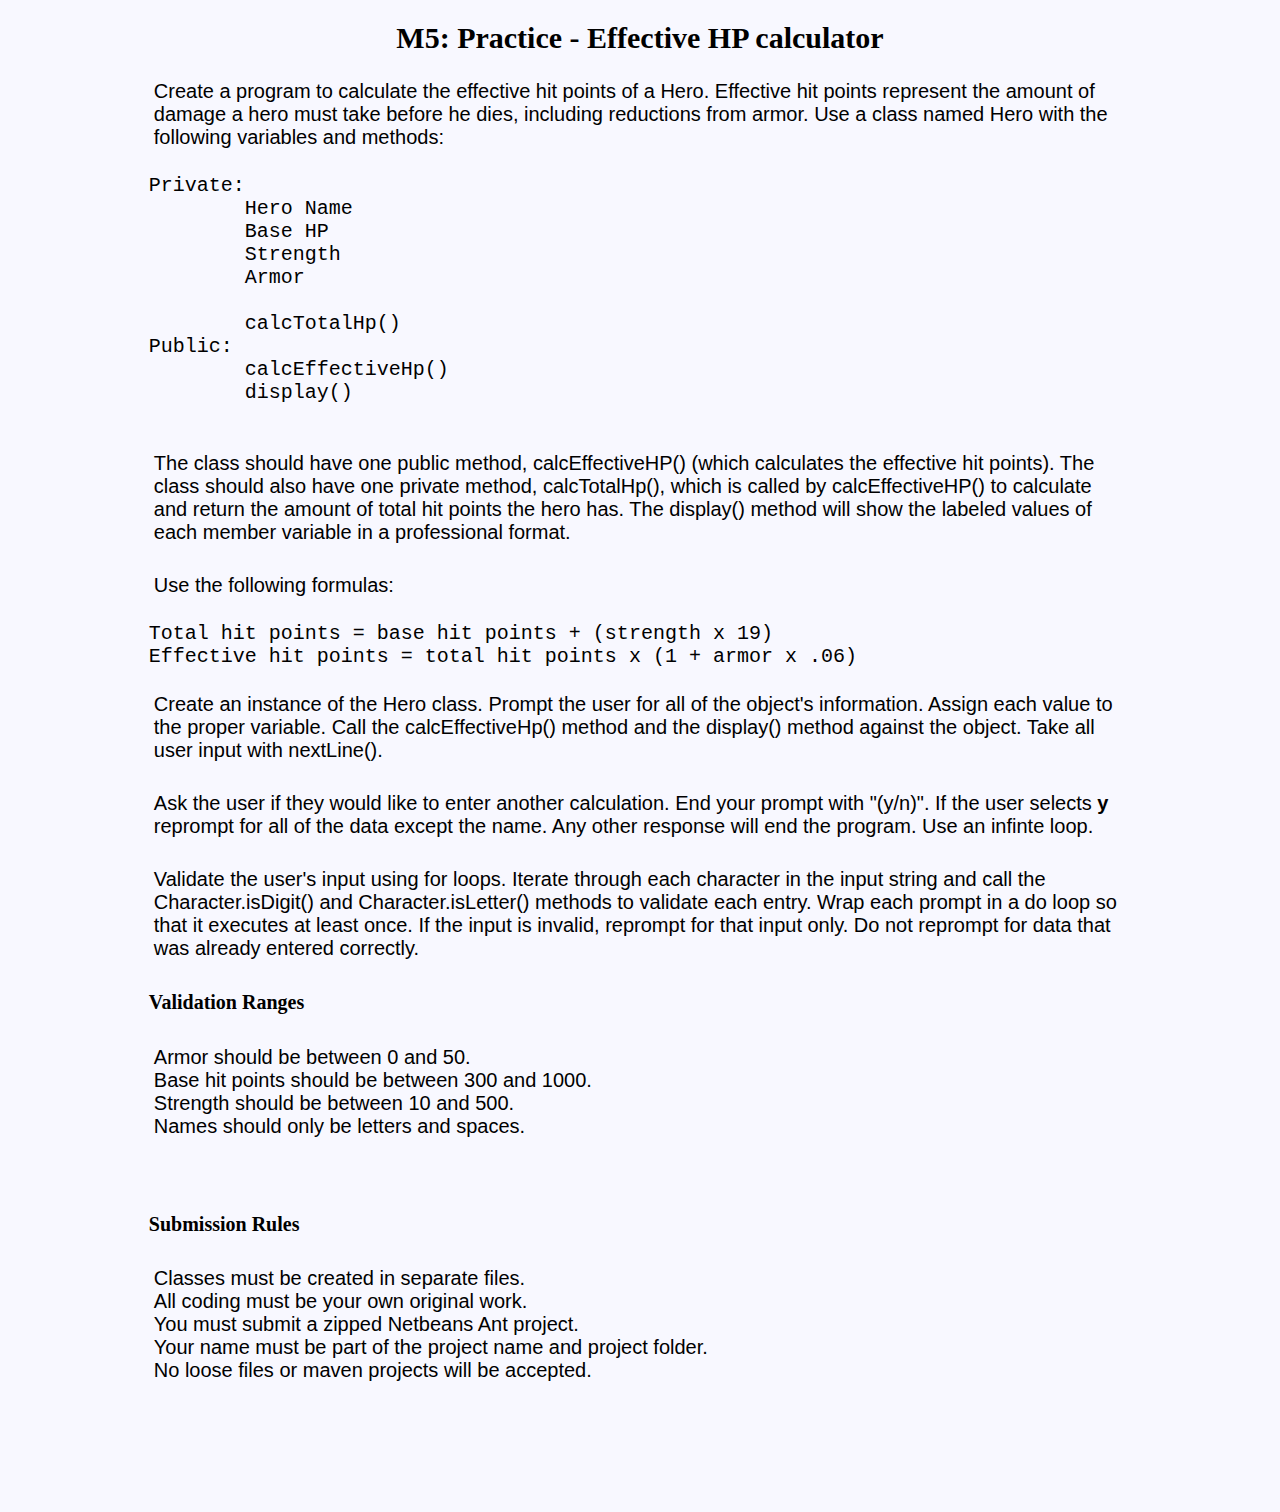
<file: IntroJavaP5.html>
<!doctype html>
<html lang="en" class="unselectable">
    <head>
        <link rel="stylesheet" type="text/css" href="styles.css" />
        <title>M5 Practice</title>
        <meta charset="UTF-8" />
        <meta name="viewport" content="width=device-width, initial-scale=1.0" />
    </head>
    <body>
        <main>
            <div id="title">M5: Practice - Effective HP calculator</div>

            <p>
                Create a program to calculate the effective hit points of a
                Hero. Effective hit points represent the amount of damage a hero
                must take before he dies, including reductions from armor. Use a
                class named Hero with the following variables and methods:
            </p>
            <pre>
Private:
	Hero Name
	Base HP
	Strength
	Armor

	calcTotalHp()
Public:
	calcEffectiveHp()
        display()
    </pre
            >
            <p>
                The class should have one public method, calcEffectiveHP()
                (which calculates the effective hit points). The class should
                also have one private method, calcTotalHp(), which is called by
                calcEffectiveHP() to calculate and return the amount of total
                hit points the hero has. The display() method will show the
                labeled values of each member variable in a professional format.
            </p>
            <p>Use the following formulas:</p>
            <pre>
Total hit points = base hit points + (strength x 19)
Effective hit points = total hit points x (1 + armor x .06)   </pre
            >
            <p>
                Create an instance of the Hero class. Prompt the user for all of
                the object's information. Assign each value to the proper
                variable. Call the calcEffectiveHp() method and the display()
                method against the object. Take all user input with nextLine().
            </p>
            <p>
                Ask the user if they would like to enter another calculation.
                End your prompt with "(y/n)". If the user selects
                <strong>y</strong> reprompt for all of the data except the name.
                Any other response will end the program. Use an infinte loop.
            </p>
            <p>
                Validate the user's input using for loops. Iterate through each
                character in the input string and call the Character.isDigit()
                and Character.isLetter() methods to validate each entry. Wrap
                each prompt in a do loop so that it executes at least once. If
                the input is invalid, reprompt for that input only. Do not
                reprompt for data that was already entered correctly.
            </p>
            <h4>Validation Ranges</h4>
            <p>
                Armor should be between 0 and 50.<br />
                Base hit points should be between 300 and 1000.<br />
                Strength should be between 10 and 500.<br />
                Names should only be letters and spaces.
            </p>
            <br />
            <h4>Submission Rules</h4>
            <p>
                Classes must be created in separate files.<br />
                All coding must be your own original work.<br />
                You must submit a zipped Netbeans Ant project. <br />
                Your name must be part of the project name and project
                folder.<br />
                No loose files or maven projects will be accepted.<br />
            </p>
            <br /><br />
            <br /><br />
        </main>
    </body>
</html>
</file>
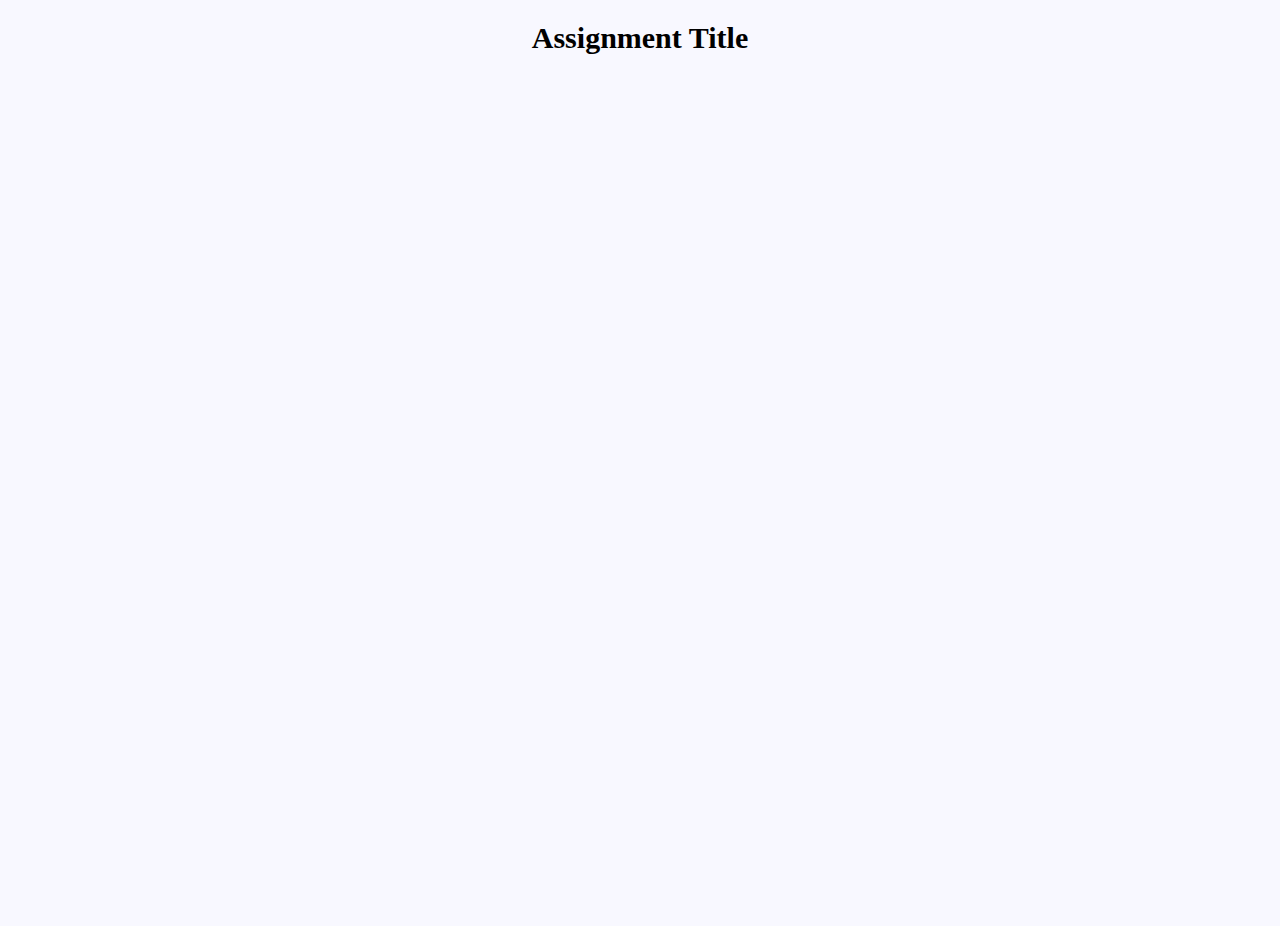
<file: template.html>
<!DOCTYPE html>
<html lang="en" class="unselectable">
    <head>
        <link rel="stylesheet" type="text/css" href="styles.css" />
        <title>Mastery Assessment</title>
        <meta charset="UTF-8" />
        <meta name="viewport" content="width=device-width, initial-scale=1.0" />
    </head>
    <body>
        <main>
            <div id="title">Assignment Title</div>
            <p></p>
        </main>
    </body>
</html>
</file>
<file: styles.css>
/*general*/

html {
    height: 100%;
    background-color: ghostwhite;
    margin-left: 10%;
    margin-right: 10%;
        margin-top:auto;
    margin-bottom: auto;
    max-width: 1280px;
    padding:1%;

}

.unselectable{
  /*  -webkit-touch-callout: none;
    -webkit-user-select: none;
    -khtml-user-select: none;
    -moz-user-select: none;
    -ms-user-select: none;
    user-select: none;  */
    
}
body {
    font-weight: 100
    z-index: 1;
    font-size: 20px;
  //  padding: 250px;
}

p {
    font-size: 11;
    padding: 5px;
    font-family: sans-serif;
}
#title{
    font-size: 30px;
    font-weight: bold; 
    text-align: center;
}
   
table.table1, table.table1 tr, tabe.table1 td {
  
    border: 1px solid;
    border-collapse:collapse;
    text-align: left;
    margin: auto;

    
}
table.table1 td{
    padding: 5px 25px 5px 25px;    
    
}
table.table1 tr:nth-child(even){background-color:#b8f2e6;}
table.table1 tr:nth-child(odd){background-color: #faf3dd;}
table.table1 th{
  background-color: #a0dde6;
    padding: 5px;
      text-align: center;
        
}
table.table2, table.table2 tr, tabe.table2 td {
  
    border: 1px solid;
   
    border-collapse:separate;
    text-align: left;
    margin: auto;

    
}
table.table2 td{
    padding: 5px 35px 5px 35px;    
    border: 1px solid #a0dde6;
}
table.table2 tr:nth-child(even){background-color:#b8f2e6;}
table.table2 tr:nth-child(odd){background-color: #faf3dd;}
table.table2 th{
  background-color: #a0dde6;
    padding: 5px;
      text-align: center;
        
}
table.rubric, table.rubric tr, table.rubric td{
  
     border: 1px solid;
    border-collapse:collapse;
    text-align: left;
    margin: auto;
    padding:  5px 30px 5px 30px;
    
}
table.rubric tr:nth-child(odd){background-color: #ffa69e;}
table.rubric tr:nth-child(even){background-color: #faf3dd;}
table.rubric th:{background-color: indianred;}

.tableTitle{
    font-weight: bold;
    text-align: center;
    
}

link in new window warning
   :focus { outline: 0; }
a.info {
position:relative;
z-index:24;
background-color:#ccc;
color:#000;
text-decoration:none
}
a.info:hover, a.info:focus, a.info:active {
z-index:25;
background-color:#ff0
}
a.info span {
position: absolute;
left: -9000px;
width: 0;
overflow: hidden;
}
a.info:hover span, a.info:focus span, a.info:active span {
display:block;
position:absolute;
top:1em; left:1em; width:12em;
border:1px solid #0cf;
background-color:#cff;
color:#000;
text-align: center
}
/*code font*/
.code {
    font-family: "monowidth";
   -webkit-touch-callout: text ;
    -webkit-user-select: text ;
    -khtml-user-select: text ;
    -moz-user-select: text ;
    -ms-user-select: text ;
    user-select: text ;
    
}
.flexList{
    display: flex;
    flex-direction: row;
    justify-content: center;
    font-size: 11;
    padding: 5px;
    font-family: sans-serif;
    flex-wrap: wrap;
}

.centeredImage{
      display: block;
  margin-left: auto;
  margin-right: auto;
  width: 50%;
    
}


@media screen and (max-width: 2190px) {
    .content {
        margin-top: 232px;
    }
}
</file>
